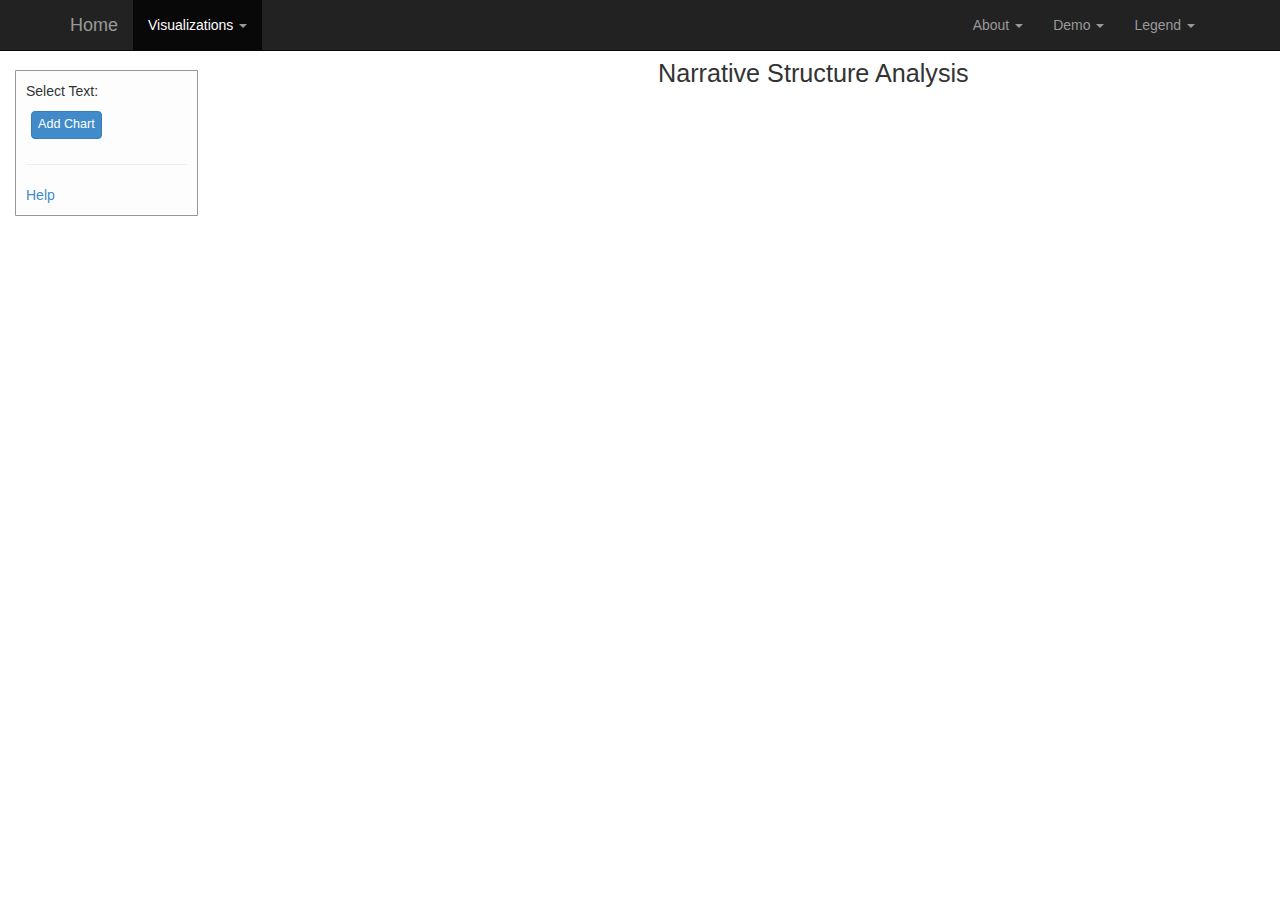
<file: index.html>
<html><head><meta http-equiv="Content-Type" content="text/html; charset=windows-1252">
    <title>Narrative Structure Analyis</title>

    <!-- Bootstrap core CSS -->
<!-- <link rel="stylesheet" href="https://stackpath.bootstrapcdn.com/bootstrap/4.3.1/css/bootstrap.min.css" integrity="sha384-ggOyR0iXCbMQv3Xipma34MD+dH/1fQ784/j6cY/iJTQUOhcWr7x9JvoRxT2MZw1T" crossorigin="anonymous"> -->
    <link href="bootstrap.css" rel="stylesheet">
    <link href="jquery-ui.css" rel="stylesheet">
    <link href="dropdown.css" rel="stylesheet">

<!-- Additional CSS for flexbox and plotly -->
    <link href="narrativeanalysis.css" rel="stylesheet">

  <!-- Plotly.js -->
  <script src="https://cdn.plot.ly/plotly-latest.min.js"></script>
  <script src="https://momentjs.com/downloads/moment.js"></script>
  <script src="jquery.min.js"></script>
  <script src="jquery-ui.min.js"></script>
  <script src="bootstrap.min.js"></script></head>

<body>
  <div class="navbar navbar-inverse navbar-fixed-top" role="navigation">
      <div class="container">
          <div class="navbar-header">
              <button type="button" class="navbar-toggle" data-toggle="collapse" data-target=".navbar-collapse">
                  <span class="sr-only">Toggle navigation</span>
                  <span class="icon-bar"></span>
                  <span class="icon-bar"></span>
                  <span class="icon-bar"></span>
              </button>
              <a class="navbar-brand" href="index.html">Home</a>
          </div>
          <div class="collapse navbar-collapse">
              <ul class="nav navbar-nav">
                  <li class="dropdown active">
                      <a href="#" class="dropdown-toggle" data-toggle="dropdown">Visualizations <b class="caret"></b></a>
                      <ul class="dropdown-menu">
                          <li class="dropdown dropdown-submenu"><a href="#" class="dropdown-toggle" data-toggle="dropdown">Location-Character Graphs</a>
                              <ul class="dropdown-menu">
                                  <li><a href="characters-force.html">Force Directed</a></li>
                                  <li><a href="characters-bipart.html">Bipartite</a></li>
                              </ul>
                          </li>
                          <li><a href="char-char-force.html">Character-Character Graphs</a></li>
                          <li><a href="characters-graph.html">Character-Event Graphs</a></li>
                          <li class="dropdown dropdown-submenu"><a href="#" class="dropdown-toggle" data-toggle="dropdown">Heatmaps</a>
                              <ul class="dropdown-menu">
                                  <li><a href="http://faulkner.iath.virginia.edu/media/resources/DISPLAYS/HeatmapsHP.html">Spatial</a></li>
                                  <li><a href="http://faulkner.iath.virginia.edu/media/resources/DISPLAYS/TemporalHeatmapsHP.html">Temporal</a></li>
                              </ul>
                          </li>
                      </ul>
                  </li>
              </ul>
              <ul class="nav navbar-nav">
              </ul>

              <ul class="nav navbar-nav navbar-right">
                  <li class="dropdown dropdown-left ">
                      <a class="dropdown-toggle" data-toggle="dropdown" href="#">About
  		        <span class="caret"></span></a>
                      <ul class="dropdown-menu">
                          <div id="about" style="padding-left:8px;padding-right:20px">
                              <li><a href="The_Art_of_Faulkner.html">Detailed Guide</a></li>
                          </div>

                      </ul>
                  </li>
                  <li class="dropdown dropdown-left ">
                      <a class="dropdown-toggle" data-toggle="dropdown" href="#">Demo
  	        <span class="caret"></span></a>
                      <ul class="dropdown-menu">
                          <div id="demo" style="padding-left:8px;padding-right:20px">
                          </div>

                      </ul>
                  </li>
                  <li class="dropdown dropdown-left ">
                      <a class="dropdown-toggle" data-toggle="dropdown" href="#">Legend
  		        <span class="caret"></span></a>
                      <ul class="dropdown-menu">
                          <div id="legend" style="padding-left:8px">

                          </div>
                      </ul>
                  </li>
              </ul>
          </div>
      </div>
  </div>

  <div class="container">
      <div class="navbar-header">
          <button type="button" class="navbar-toggle" data-toggle="collapse" data-target=".navbar-collapse">
              <span class="sr-only">Toggle navigation</span>
              <span class="icon-bar"></span>
              <span class="icon-bar"></span>
              <span class="icon-bar"></span>
          </button>
          <a class="navbar-brand" href="index.html">Home</a>
      </div>
      <div class="collapse navbar-collapse">
          <ul class="nav navbar-nav">
              <li class="active"><a href="#">Events</a></li>
              <li><a href="characters.html">Characters</a></li>
              <li><a href="locations.html">Locations</a></li>
              <li class=""><a href="texts.html">Career</a></li>
          </ul>
      </div>
  </div>

<div class="container-fluid">
<div class="col-md-2">
	<form id="search" class="input-form">
    <div class = "form-row">
      <p>Select Text:</p>
		  </div>
      <div id= addChart class="chart-select"></div>
      <div class = "form-row">
        <button id= "btnAddChart" type="button" class="btn btn-primary" onclick= "addChartSelect()">Add Chart</button>
     </div>
     <hr>
     <div class="form-row">
       <div class= "collapse-container">
      <div id="collapse" style="display:none">
         <p><span><b>Overview:</b> The charts map the order of events (story/fabula) versus the page numbers (plot/syuzhet).</span></p>
         <p><span><b>Rank Order:</b> The order of events from first to last. Does not show the relative distance between events based on time.</span>
         <span><p style= "padding-left: 5px"><i>Narrative Status:</i> Indicates how the event was conveyed.</p></span></p>
         <p><span><b>Date Order:</b> The order of events weighted by date. Shows the difference in time between events.</span>
         <span><p style= "padding-left: 5px"><i>Date Range:</i> The earliest and latest possible date when an event could have happened.</p></span></p>
         <p><span><b>Narrative Information: </b> Detailed overview of the narrative structure of the text.</span></p>
         <p><span>For more information see <a href="The_Art_of_Faulkner.html">Detailed Guide.</a></span></p>
       </div><a href="#collapse" id="help" class="nav-toggle">Help</a>
         </div>
       </div>

  </form>

 </div>


<!-- <div class= "container"> -->
<div class="col-md-10">
<div class="container">
<div>
  <center>
		<h3>Narrative Structure Analysis</h3>
	</center>
</div>
</div>
<div class = chartArea>
    <div class = flex-box id= "plotAreaFlexbox"></div>
</div>

<div class="modal fade" id="narrativeModal" role="dialog">
 <div class="modal-dialog modal-xl">
        <div class="modal-content">
        <div class="modal-header">
          <button type="button" class="close" data-dismiss="modal">&times;</button>
          <h4 class="modal-title">Narrative Information: <span id=text_title></span></h4>
        </div>
        <div class ="modal-body">
          <div id ="NarrativeInformation">
            <div class="row">
                   <div class="column">
				                 <h4>Event Frequency</h4>
				                     <p>Total Number of Pages:<span class="narrative-info-box-number" id="total_pages"></span></p>
				                     <p>Total Number of Events:<span class="narrative-info-box-number" id="total_events"></span></p>
				                     <p>Average Number of Events:<span class="narrative-info-box-number" id="average_events"></span></p>
			             </div>
			             <div class="column">
				                 <h4>Narrative Changes</h4>
				                     <h5>Chronological Changes</h5>
				                         <p>Non-chronological jumps forward:<span class="narrative-info-box-number" id="analepsis"></span></p>
				                         <p>Non-chronological jumps backwards:<span class="narrative-info-box-number" id="prolepsis"></span></p>
				                         <p>Total Number of Temporal Changes:<span class="narrative-info-box-number" id="temp_changes"></span></p>
				                         <p>Average Temporal Change per Page:<span class="narrative-info-box-number" id="avg_temp_changes"></span></p>
					                       <h5>Change in Narrative Status</h5>
                                 <p>Total Narrative Status Changes:<span class="narrative-info-box-number" id="nar_changes"></span></p>
					                       <p>Average Narrative Status Changes per Page:<span class="narrative-info-box-number" id="avg_nar_changes"></span></p>
                  </div>
				          <div class="column">
					               <h4>Temporal Analysis</h4>
					               <h5>Significant Dates</h5>
					               <p>Earliest Date:<span class="narrative-info-box-number" id="early_date"></span></p>
                         <p>Latest Dates:<span class="narrative-info-box-number" id="late_date"></span></p>
                         <p>Total shift in time: <span class="narrative-info-box-number" id="total_change"></span></p>
                         <p>Largest shift in time between events:<span class="narrative-info-box-number" id="largest_changes"></span></p>
                         <p>Most Frequent Start Date:<span class="narrative-info-box-number" id="freq_date"></span></p>
                         <p>Most Frequent End Date:<span class="narrative-info-box-number" id="freq_end_date"></span></p>
                              </div>
                          </div>
        		</div>
        </div>
          <div class="modal-footer">
            <button type="button" class="btn btn-default" data-dismiss="modal">Close</button>
          </div>
        </div>
      </div>
    </div>


<!-- Modals -->




<script>


//Stores the titles for the selection box after AJAX request for quick use later.
var texttitles = {};
//global counters for the "add chart button". By default this is set to 0 to 4,
//generating four possible charts
addButtonCounter = 0;
const maxChartCount = 4;

//This function GETs texttitles from server and loads them into the selection
//box. It also loads the addChartSelect function which initiates all other functions.
function loadTexttitles() {
 $.ajax(
  {
   type: 'GET',
   url: 'http://hero.village.virginia.edu/sinatra/texts',
   success: function (data) {
     texttitles=data;
   addChartSelect();
    }
  })};


//adds a new panel for a chart to the input form.



function addChartSelect() {

              var oldChart = addButtonCounter;
              addButtonCounter = addButtonCounter+1;
              var newChart = addButtonCounter;

              addSelectionPanel(newChart);
              addChartPanel(newChart);
              show_graph('RE', newChart);
              refreshLayout (newChart);
          };

      function refreshLayout(previousChart){
            var i = previousChart
            if (i-1 >0){
            var restyleChart = document.getElementById('quadrant'+(i-1))
            var restyleLayout = restyleChart.layout;
            var restyleData = restyleChart.data;
            Plotly.newPlot(restyleChart, restyleData, restyleLayout)
          }
            }

      function addChartPanel(newChart){
            var i = newChart
            var newPanel = document.createElement("DIV");
            newPanel.id = "newPanel" +i;

            var newLoading = document.createElement("DIV")
            newLoading.id = "loading"+i;
            newLoading.className = "loading";

            var newQuadrant = document.createElement("DIV")
            newQuadrant.id = "quadrant"+i;
            newQuadrant.className = "chart";

            var btnNarrativeModal = document.createElement("INPUT")
            btnNarrativeModal.id= "btnNarrativeModal"+i;
            btnNarrativeModal.type = "button"
            btnNarrativeModal.value = "Narrative Information"
            btnNarrativeModal.className = "btn btn-default";
            btnNarrativeModal.style.float = "left";

            newPanel.appendChild(newLoading);
            newPanel.appendChild(newQuadrant);
            newPanel.appendChild(btnNarrativeModal);

            var newChartPanel = document.getElementById("plotAreaFlexbox");
            newChartPanel.appendChild(newPanel);
          }

function addSelectionPanel (newChart){
  var i = newChart
        if (i >= maxChartCount) {
          document.getElementById("btnAddChart").disabled = true;
        }

var addChart = document.getElementById("addChart")

var newSelectPanel = document.createElement("ROW");
  newSelectPanel.style.border = "none";
  newSelectPanel.className = "form-row";
  newSelectPanel.style.padding= "0px";

var inputSelectionBox = document.createElement("DIV")
  inputSelectionBox.id="select_text_titles"+i;
  inputSelectionBox.className = "select_text";

var btnRankOrder = document.createElement("INPUT");
  btnRankOrder.type = "button";
  btnRankOrder.value = "Rank Order";
  btnRankOrder.title = "Rank Order: Ranks events from earliest to last and ignores date.";
  btnRankOrder.id = "btnRankOrder"+i;
  btnRankOrder.className = "btn btn-primary";

var btnDateOrder = document.createElement("INPUT")
  btnDateOrder.type = "button";
  btnDateOrder.value = "Date Order";
  btnDateOrder.title = "DateOrder: Orders events by date."
  btnDateOrder.id = "btnDateOrder"+i;
  btnDateOrder.className = "btn btn-primary";

var btnRemove = document.createElement("INPUT");
  btnRemove.value = "X";
  btnRemove.type = "button";
  btnRemove.name = "btnRemove" + i;
  btnRemove.id = "btnRemove" + i;
  btnRemove.className = "btn btn-danger";
  if (i >= 2) {
      var btnRemovePrevious = "btnRemove" + (i - 1);
      var btnRemovePreviousToggle = document.getElementById(btnRemovePrevious);
      $(btnRemovePreviousToggle).hide();
  }
  btnRemove.onclick = function() {
      addChart.removeChild(this.parentNode);
      var removeChartPanel = document.getElementById("newPanel" + i)
      var addChartPanel = document.getElementById("plotAreaFlexbox");
      addChartPanel.removeChild(removeChartPanel)

      refreshLayout(i);

      if (i > 0) {
          var btnRemovePrevious = "btnRemove" + (i - 1);
          var btnRemovePreviousToggle = document.getElementById(btnRemovePrevious);
          $(btnRemovePreviousToggle).show();
      }

      var hideChart = document.getElementById("quadrant" + i)
      addButtonCounter = addButtonCounter - 1;

      if (addButtonCounter < maxChartCount) {
          document.getElementById("btnAddChart").disabled = false;
      }
  };

newSelectPanel.appendChild(inputSelectionBox);
newSelectPanel.appendChild(btnRankOrder);
newSelectPanel.appendChild(btnDateOrder);
if (i>1){
    newSelectPanel.appendChild(btnRemove);
}
addChart.appendChild(newSelectPanel);
addTitles(texttitles, newChart)
}

  function addTitles(texttitles, newChart) {
    //sets the variables for input
    var i = newChart
    var str = '<select class="form-control" name="text" id='+i+'>';
    var addSelectText = '#select_text_titles'+i
    //populates the input box with field codes and values
    $.each(texttitles, function(index, value) {
      texttitles[value['code']] = {'title' : value['title']};

      if (value['title'] != null) {
        var selected='';
        if (value['code'] == 'RE') {
          selected = ' selected ';
        }
        str += '<option value="'+value['code']+'"'+selected+'>'+value['title'].substr(0, 40)+ ' ('+value['publication_date'].substr(0,4)+')'+'</option>';
      }
    });
    $(addSelectText).append(str+'</select>');
};



function findEarliestDate(dates){
    if(dates.length == 0) return null;
    var earliestDate = dates[0];
    for(var i = 1; i < dates.length ; i++){
        var currentDate = dates[i];
        if(currentDate < earliestDate){
            earliestDate = currentDate;
        }
    }
    return earliestDate;
}


function findLastDate(dates){
    if(dates.length == 0) return null;
    var lastDate = dates[0];
    for(var i = 1; i < dates.length ; i++){
        var currentDate = dates[i];
        if(currentDate > lastDate){
          lastDate = currentDate;
        }
    }
    return lastDate;
}


function get_rankorder (RankArray) {
                    var ranksort = RankArray.slice().sort(function(a,b){return a-b});
                    RankArray  = RankArray.slice().map(function(v){return (ranksort.indexOf(v)+1)});
                    return RankArray
  }


function loadAnalytics(tempdata) {

var rankorder =[]; //variable gets chronological values and reorders them by rank as integers
var page_count=[];
var narrative_stat=[]; //used to determine the switches in narrative status.
var begin_date=[]; //used for configuring the seconday Y axis and discovering date information.
var end_date=[];

texttitle = tempdata[0].event_source_title;
$('#text_title').text(texttitle);

for (let key in tempdata){
    rankorder.push(tempdata[key].chronological);
    page_count.push(tempdata[key].page_number_int);
    narrative_stat.push(tempdata[key].naerrative_status);
    begin_date.push(tempdata[key].event_begin);
    end_date.push(tempdata[key].event_end);
}

rankorder = get_rankorder(rankorder);

//This section creates the data for the Narrative Analysis
var totalpages = (page_count[page_count.length-2]-page_count[0])+1;
var totalevents = rankorder.length-1;
var average_events = (rankorder.length-1)/(totalpages);
average_events = Number((average_events).toFixed(2));

$('#total_pages').text(totalpages);
$('#total_events').text(totalevents);
$('#average_events').text(average_events);

//Measure the amount of flashbacks and flashforwards
var flashback =0;
var flashforward =0;

for (i = 0; i < rankorder.length; i++) {
  if ((rankorder[i] - rankorder[i+1]) > -1){
        flashforward= flashforward+1
    }
    if ((rankorder[i] - rankorder[i+1]) < -1){
          flashback=flashback+1
      }
    }

var total_temp = flashforward + flashback;
var average_temp = Number((total_temp/totalpages).toFixed(2));

$('#analepsis').text(flashback);
$('#prolepsis').text(flashforward);
$('#temp_changes').text(total_temp);
$('#avg_temp_changes').text(average_temp);

var stat_change = 0;

for (i = 0; i < narrative_stat.length; i++) {
  if (narrative_stat[i] !== narrative_stat[i+1])
    {
      stat_change++
    }
}

$('#nar_changes').text(stat_change);
$('#avg_nar_changes').text(Number((stat_change/totalpages).toFixed(2)));


//Measure the dates

begin_date= begin_date.map(date => moment(date, "YYYY-MM-DD"))

var early_date = findEarliestDate(begin_date)
//;

end_date = end_date.map(date => moment(date, "YYYY-MM-DD"))

var late_date = findLastDate(end_date)
//

var total_time_dif = moment(late_date).diff(moment(early_date), 'years');
var totalPeriod= 'years'
if (total_time_dif<2){
total_time_dif= moment(late_date).diff(moment(early_date), 'months')
totalPeriod='months'
}
if (total_time_dif<=1){
total_time_dif=moment(late_date).diff(moment(early_date), 'days')
totalPeriod='days'
}

console.log(total_time_dif)
var freq_start_date = mode(begin_date)
freq_start_date = moment(freq_start_date).format('MM-DD-YYYY')

var freq_end_date = mode(end_date)
freq_end_date = moment(freq_end_date).format('MM-DD-YYYY')

early_date = moment(early_date).format('MM-DD-YYYY')
late_date = moment(late_date).format('MM-DD-YYYY')

function mode(array)
{
    if(array.length == 0)
        return null;
    var modeMap = {};
    var maxEl = array[0], maxCount = 1;
    for(var i = 0; i < array.length; i++)
    {
        var el = array[i];
        if(modeMap[el] == null)
            modeMap[el] = 1;
        else
            modeMap[el]++;
        if(modeMap[el] > maxCount)
        {
            maxEl = el;
            maxCount = modeMap[el];
        }
    }
    return maxEl;
}

var minimum = 0;
var period = "years";
var humanDate ='';

     for(i = 1; i  <  (begin_date.length - 1); i++){
        var temp = begin_date[i+1].diff(begin_date[i], 'years');
        if (temp  >= minimum)
           minimum = temp;
            }

           if (minimum<2){
            for(i = 1; i  <  (begin_date.length - 1); i++){
             var temp = begin_date[i+1].diff(begin_date[i], 'months');
             if (temp  >= minimum)
                minimum = temp;
              }
              period = "months"
                    }

                    if (minimum<1){
                     for(i = 1; i  <  (begin_date.length - 1); i++){
                      var temp = begin_date[i+1].diff(begin_date[i], 'days');
                      if (temp  >= minimum)
                         minimum = temp;
                       }
                       period = "days"
                             }


$('#total_change').text("Around "+ total_time_dif+" "+totalPeriod)
$('#largest_changes').text("Around "+minimum +" "+ period)
$('#freq_date').text(freq_start_date)
$('#freq_end_date').text(freq_end_date)
$('#early_date').text(early_date)
$('#late_date').text(late_date)

}




  function show_graph(text, chartCounter) {

    var currentChart = chartCounter
    var loading = '#loading'+currentChart
    const quadrant = 'quadrant'+currentChart
    var btnRankOrder = '#btnRankOrder'+currentChart
    var btnDateOrder = '#btnDateOrder'+currentChart
    var loadText = '#text'+currentChart
    var btnNarrativeModal ='#btnNarrativeModal'+currentChart



    var loadedChart = document.getElementById(quadrant)
$(loadedChart).hide();
$(loading).show();


    	  	$.ajax({
          xhr: function() {

                  $(loading).text('Fetching data...');
                  var xhr = new window.XMLHttpRequest();
                 // Download progress
                 xhr.addEventListener("progress", function(evt){
                     if (evt.lengthComputable) {
                         var percentComplete = (evt.loaded / evt.total)*100;
                        $(loading).text('Loading: '+Number((percentComplete).toFixed(0))+'%');
                     }
                 }, false);
                 return xhr;
              },

          type: 'GET',
  			  url: 'http://hero.village.virginia.edu/sinatra/?text='+text, //+'&params='+encodeURIComponent(JSON.stringify(e)),
          dataType:'json',
          cache:true,
  	      success: function (data) {

          var nx = [];
  			  var ny= [];
  			  var nx1 = [];
  			  var ny1= [];
  			  var ntext = [];
  			  var ns = [];
  			  var ncx = [];
  			  var ncy= [];
  			  var nctext = [];
  			  var ncs = [];
  			  var rx = [];
  			  var ry = [];
  			  var rtext = [];
  			  var rs = [];
  			  var tx = [];
  			  var ty= [];
  			  var ttext = [];
  			  var ts = [];
          var hx = [];
  			  var hy = [];
  			  var htext = [];
  			  var hs = [];
          var era = {};


        //horizontal line segments
  			  var hz_lines_x = [];
  			  var hz_lines_y = [];
  			  var hz_lines_style = [];
          var hz_lines_name = [];

          //secondary y axis
            var ny2_low = [];
            var ny2_high = [];
            var ny2_low_text = [];
            var ny2_high_text = [];


          var texttitle = [];
          texttitle = data.results[0].event_source_title;
          var firstpage = data.results[0].page_number_int;


          //Reranking data

          var tempdata = data.results;


          var rankorder =[]; //variable gets chronological values and reorders them by rank as integers
          var page_count=[];
          var narrative_stat=[]; //used to determine the switches in narrative status.
          var begin_date=[]; //used for configuring the seconday Y axis and discovering date information.
          var end_date=[];


  for (let key in tempdata){
            ny2_low.push(tempdata[key].event_begin);
            ny2_high.push(tempdata[key].event_end);
            ny2_low_text.push("Page and Event: " +tempdata[key].order_in_p+"<br>" + "Earliest Date: " + tempdata[key].event_begin + "<br>" + "First Words: " +tempdata[key].first_words);
            ny2_high_text.push("Page and Event: " +tempdata[key].order_in_p+"<br>" + "Latest Date: " + tempdata[key].event_end + "<br>" + "First Words: " +tempdata[key].first_words);
                  }

for (let key in tempdata){
rankorder.push(tempdata[key].chronological);
}

  //Define Rankorder


  //Define Rankorder
  rankorder = get_rankorder(rankorder);
  //Fill Rankorder in Array
  for (let key in data.results){
        data.results[key].rank = rankorder[key];
                  }




  	$.each(data["results"], function(index, value) {

          if (value['naerrative_status'] == 'Narrated') {
            //This generates the stylings for the markers.
            var textstring = "Page and Event Number: "+value['order_in_p']+"</br>"+"Event Order: "+value['rank']+"<br>"+"First Words: "+value['first_words']
            ntext.push(textstring)
            ntext.push(textstring)
            ns.push('circle');
            ns.push('circle-open');

            //Add ranks to the Y axis
  			    ny1.push(value['rank']);
  				  ny1.push(value['rank']);
            //Add ranks to the x axis based on value. If the value stretches across
            //multiple pages it sets it to page end. Otherwise it sets it to the page order.
  				  nx1.push(value['order_in_p']);
            if(parseInt(value['page_end']) > parseInt(value['order_in_p'])) {
  					  nx1.push(value['page_end']);
  				  } else {
  				  	nx1.push(value['order_in_p']);
  				  }
  				  //This sets the horizonal lines.
            if (parseInt(value['page_end']) > parseInt(value['order_in_p'])) {
  					    hz_lines_x.push([value['order_in_p'],value['page_end']]);
  					    hz_lines_y.push([value['rank'], value['rank']]);
  					    hz_lines_style.push([textstring, 'Orange']);
                hz_lines_name.push('Narrated');
  			      }
        }
  			  if (value['naerrative_status'] == 'Narrated+Consciousness') {
            //Styling and text
            var textstring = "Page and Event Number: "+value['order_in_p']+"</br>"+"Event Order: "+value['rank']+"<br>"+"First Words: "+value['first_words']
            nctext.push(textstring);
            nctext.push(textstring);
            ncs.push('circle');
            ncs.push('circle-open');

            //Y markers
            ncy.push(value['rank']);
            ncy.push(value['rank']);
            // X Markers
            ncx.push(value['order_in_p']);
            if(parseInt(value['page_end']) > parseInt(value['order_in_p'])) {
              ncx.push(value['page_end']);
            } else {
              ncx.push(value['order_in_p']);
            }
            //Horizontal lines
            if (parseInt(value['page_end']) > parseInt(value['order_in_p'])) {
                hz_lines_x.push([value['order_in_p'],value['page_end']]);
                hz_lines_y.push([value['rank'], value['rank']]);
                hz_lines_style.push([textstring, 'Violet']);
                hz_lines_name.push('Narrated+Consciousness');
            }
  		  }
  			  if (value['naerrative_status'] == 'Remembered') {
            //Styling
            var textstring = "Page and Event Number: "+value['order_in_p']+"</br>"+"Event Order: "+value['rank']+"<br>"+"First Words: "+value['first_words']
            rtext.push(textstring);
            rtext.push(textstring);
            rs.push('circle');
            rs.push('circle-open');

            //Y markers
            ry.push(value['rank']);
            ry.push(value['rank']);
            //X Markers
            rx.push(value['order_in_p']);
            if(parseInt(value['page_end']) > parseInt(value['order_in_p'])) {
              rx.push(value['page_end']);
            } else {
              rx.push(value['order_in_p']);
            }
            //Horizontal lines
            if (parseInt(value['page_end']) > parseInt(value['order_in_p'])) {
                hz_lines_x.push([value['order_in_p'],value['page_end']]);
                hz_lines_y.push([value['rank'], value['rank']]);
                hz_lines_style.push([textstring, 'DodgerBlue']);
                hz_lines_name.push('Remembered');
            }

  			  }

          if (value['naerrative_status'] == 'Told') {
            //Styling
            var textstring = "Page and Event Number: "+value['order_in_p']+"</br>"+"Event Order: "+value['rank']+"<br>"+"First Words: "+value['first_words']
            ttext.push(textstring);
            ttext.push(textstring);
            ts.push('circle');
            ts.push('circle-open');

            //Y markers
            ty.push(value['rank']);
            ty.push(value['rank']);
            //X Markers
            tx.push(value['order_in_p']);
            if(parseInt(value['page_end']) > parseInt(value['order_in_p'])) {
              tx.push(value['page_end']);
            } else {
              tx.push(value['order_in_p']);
            }
            //Horizontal Lines
            if (parseInt(value['page_end']) > parseInt(value['order_in_p'])) {
                hz_lines_x.push([value['order_in_p'],value['page_end']]);
                hz_lines_y.push([value['rank'], value['rank']]);
                hz_lines_style.push([textstring, 'MediumSeaGreen']);
                hz_lines_name.push('Told');
              }

  			  }

          if (value['naerrative_status'] == 'Hypothesized') {
            //Styling
            var textstring = "Page and Event Number: "+value['order_in_p']+"</br>"+"Event Order: "+value['rank']+"<br>"+"First Words: "+value['first_words']
            htext.push(textstring);
            htext.push(textstring);
            hs.push('circle');
            hs.push('circle-open');

            //Y Markers
            hy.push(value['rank']);
            hy.push(value['rank']);
            //X Markers
            hx.push(value['order_in_p']);
            if(parseInt(value['page_end']) > parseInt(value['order_in_p'])) {
               hx.push(value['page_end']);
            } else {
               hx.push(value['order_in_p']);
            }
           //Horizontal Lines
            if (parseInt(value['page_end']) > parseInt(value['order_in_p'])) {
                hz_lines_x.push([value['order_in_p'],value['page_end']]);
                hz_lines_y.push([value['rank'], value['rank']]);
                hz_lines_style.push([textstring, 'Tomato']);
                hz_lines_name.push('Hypothesized');
              }
          }
  		});



  //Date Traces


  var datelegendtitle = {
        x:nx1,
        y:ny2_low,
        name:'<b>Date Range</b>',
        line:{'color': 'rgba(0, 0, 0, 0)'},
      }


var narrated_date_begin = {
        x: nx1,
        y: ny2_low,
        hoverinfo:'text',
        type:'scatter',
        mode:'lines+markers',
        text: ny2_low_text,
        line: {color: 'DodgerBlue', size:1, dash: "dot"},
        name:'Earliest Date',
      }
var narrated_date_end = {
        x: nx1,
        y:ny2_high,
        text: ny2_high_text,
        hoverinfo:'text',
        type:'scatter',
        mode:'lines+markers',
        name:'Latest Date',
          line: {color: 'Tomato', size:1, dash:"dot" }
      }

      //This is a workaround to create a legend for narrative status.
        var ranklegendtitle = {
              x:nx1,
              y:ny1,
              name:'<b>Narrative Status</b>',
              marker:{'color': 'rgba(0, 0, 0, 0)'},
            }


var narrated_consciousness = {
  				x: ncx,
  				y: ncy,
  				mode: 'markers',
  				name: 'Narrated+Consciousness',
          legendgroup: 'Narrated+Consciousness',
          hoverinfo:'text',
  				text: nctext,
  			    marker: { color: 'Violet', size: 7, symbol: ncs }
  			}



var narrated = {

  				x: nx1,
  				y: ny1,
          mode: 'markers',
  				name: 'Narrated',
          legendgroup: 'Narrated',
  				text: ntext,
          hoverinfo:'text',
  			    marker: { color: 'Orange', size: 7, symbol: ns },

  			}
var remembered = {
  				x: rx,
  				y: ry,
  				mode: 'markers',
  				name: 'Remembered',
          legendgroup: 'Remembered',
          hoverinfo:'text',
          text: rtext,
  			    marker: { color: 'DodgerBlue', size: 7, symbol: rs }
  			}
var told = {
  				x: tx,
  				y: ty,
  				mode: 'markers',
  				name: 'Told',
          legendgroup: 'Told',
          hoverinfo:'text',
          text: ttext,
  			    marker: { color: 'MediumSeaGreen', size: 7, symbol: ts }
  			}
var hypothesized = {
  				x: hx,
  				y: hy,
  				mode: 'markers',
  				name: 'Hypothesized',
          legendgroup: 'Hypothesized',
          hoverinfo:'text',
  				text: htext,
  			    marker: { color: 'Tomato', size: 7, symbol: hs }
  			}
var data = [ranklegendtitle, narrated, narrated_consciousness, remembered, told, hypothesized];
var data2 = [datelegendtitle,narrated_date_begin, narrated_date_end];

  		 $.each(hz_lines_x, function(i,v) {
  			data.push({x: hz_lines_x[i], y: hz_lines_y[i], mode: 'lines', text: hz_lines_style[i][0], name: hz_lines_name[i], legendgroup: hz_lines_name[i], hoverinfo:'text', line: {
  		  		color: hz_lines_style[i][1], width: 2}, showlegend: false});
  		  })

  			var xmax = Math.max([Math.max(nx),Math.max(ncx),Math.max(rx),Math.max(tx),Math.max(hx)]);
  			var ymax = Math.max([Math.max(ny),Math.max(ncy),Math.max(ry),Math.max(ty),Math.max(hy)]);
        //var xmin = Math.min([Math.min(nx),Math.min(ncx),Math.min(rx),Math.min(tx),Math.min(hx)]);
  	  	  var layout = {
  	  	    xaxis: {
  	  	      range: [0, xmax],
  				    title: 'Page Number of Event',
               zeroline: false,
              },
  	  	    yaxis: {
              range: [0, ymax],
              title: 'Chronological Rank of Event',
  	  	      },

  	  	    title: texttitle,
            plot_bgcolor: 'rgb(252, 252, 252)',
  			       hovermode: 'closest',
            autosize: true,
          };
          var layout2 = {
            xaxis: {
              range: [0, xmax],
              title: 'Page Number of Event',
              },
            yaxis: {
              title: 'Date of Event',
              autosize:true,
              },

            title: texttitle,
            plot_bgcolor: 'rgba(252, 252, 252, .5)',
               hovermode: 'closest'
          };
          var config = {
            responsive:true,
            toImageButtonOptions: {
              format: 'svg', // one of png, svg, jpeg, webp
              filename: 'DY_narrative analysis '+texttitle+" (Rank Order)",
              height: 600,
              width: 1200,
              scale:10,
            },
            displaylogo:false,
          };
          var config2 = {
            responsive:true,
            toImageButtonOptions: {
              format: 'svg', // one of png, svg, jpeg, webp
              filename: 'DY_narrative analysis '+texttitle+" (Date Order)",
              height: 600,
              width: 1200,
              scale:10,
            },
            displaylogo:false,
          };

          $(loading).hide();
          $(loadedChart).show();

          Plotly.newPlot(quadrant, data, layout, config);

          $(document).on('click',btnRankOrder, function(){

          Plotly.react(quadrant, data, layout, config);
          })

          $(document).on('click',btnDateOrder, function(){
            Plotly.react(quadrant, data2, layout2, config2);
           })

          // $(document).on('change', loadText, function(){
          //   Plotly.purge(quadrant)
          //  show_graph($(this).val(), currentChart);
          //   })

            $(document).on('click',btnNarrativeModal, function(){
              loadAnalytics(tempdata)
              $("#narrativeModal").modal()
            })
        }
  	  })
}


///
//  $(function() {
    // Handler for .ready() called.
    loadTexttitles();
//  });

  $(document).ready(function () {
    $('.nav-toggle').click(function () {
        var collapse_content_selector = $(this).attr('href');
        var toggle_switch = $(this);
        $(collapse_content_selector).toggle(function () {
            if ($(this).css('display') == 'none') {
                toggle_switch.html('Help');
            } else {
                toggle_switch.html('Close help');
            }
        });
    });
    // $(document).on('change', '#text1' ,function(){
    //   show_graph($(this).val(), 1)
    // })
    // $(document).on('change', '#text2' ,function(){
    //   show_graph($(this).val(), 2)
    // })
    // $(document).on('change', '#text3' ,function(){
    //   show_graph($(this).val(), 3)
    // })
    // $(document).on('change', '#text4' ,function(){
    //   show_graph($(this).val(), 4)
    // })

    $('.chart-select').on('change','.form-control' , function(){
      console.log($(this).val())
       var quadrant = $(this).attr('id')
       show_graph($(this).val(), quadrant)

    })

});

  </script>
</body>
</file>
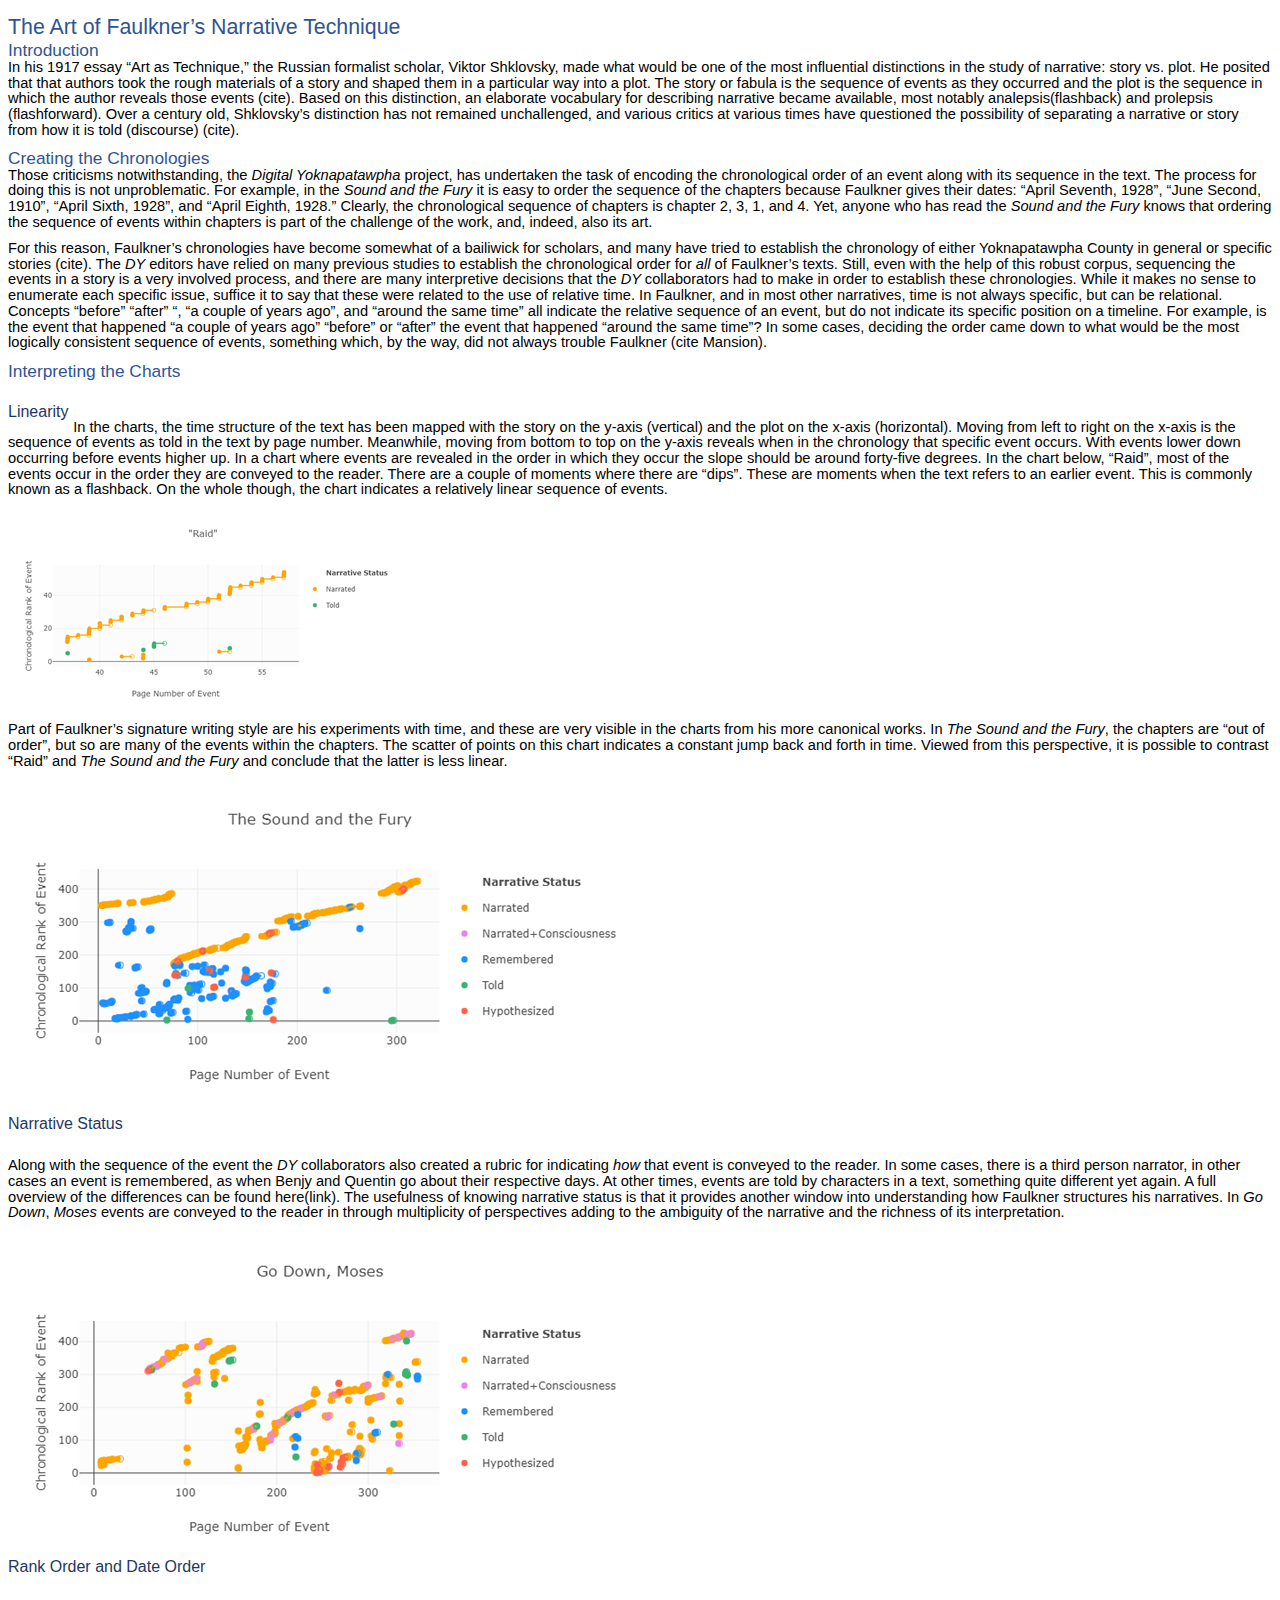
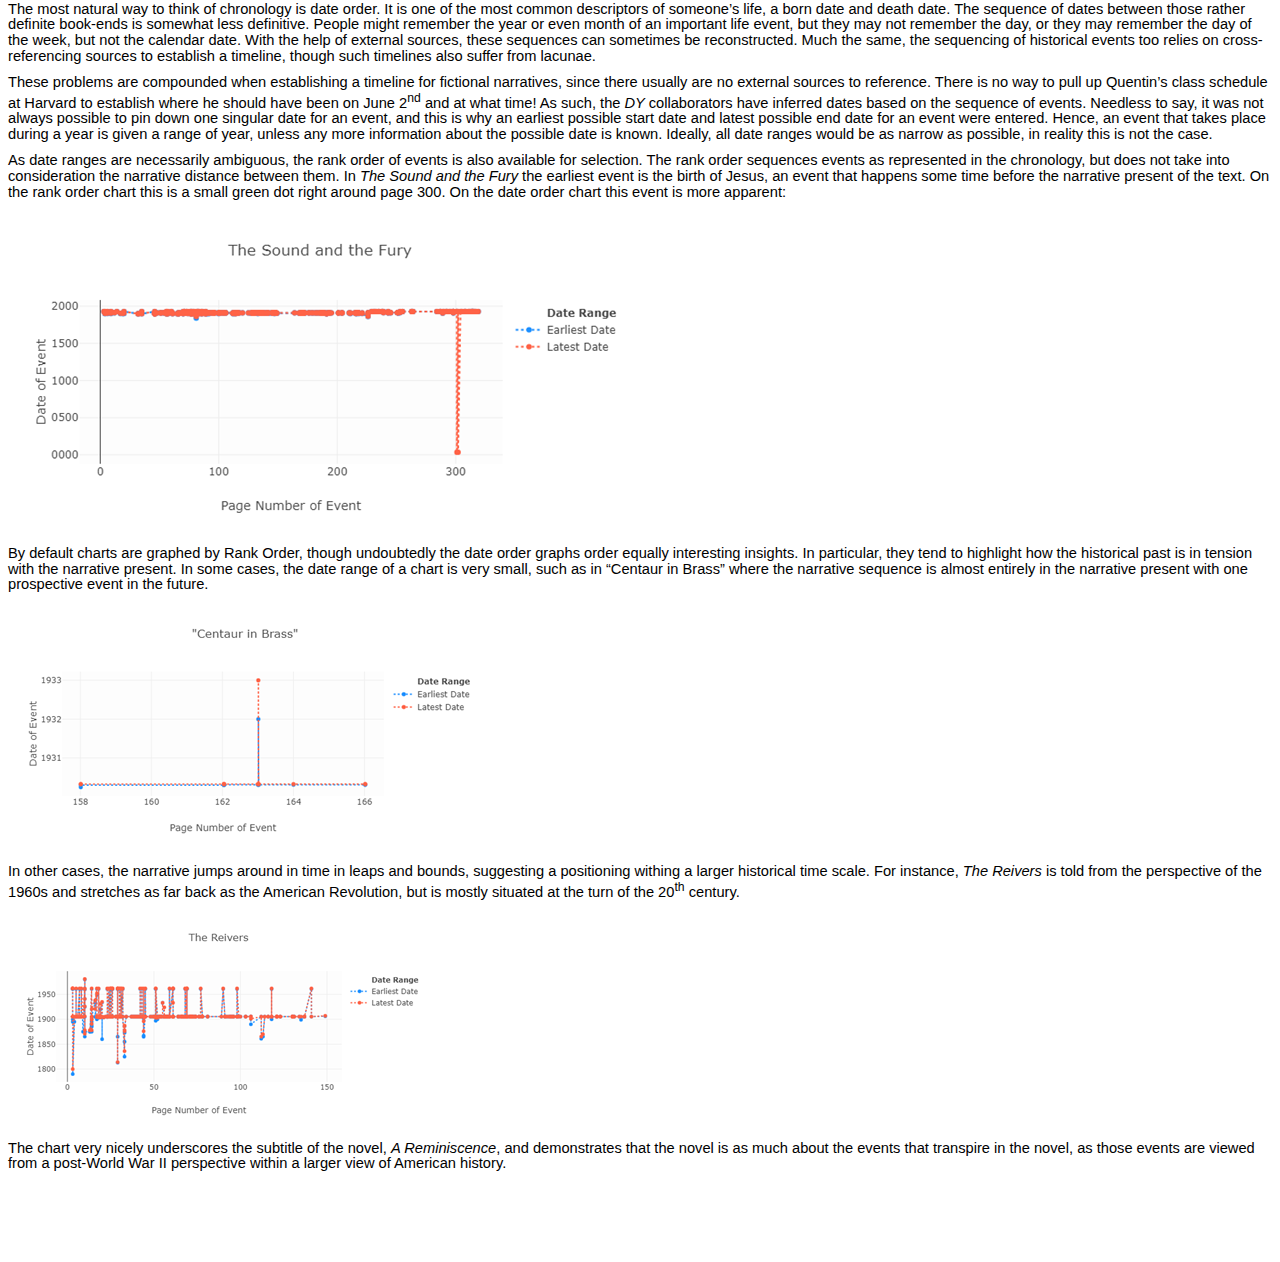
<file: The Art of Faulkner.html>
<html xmlns:v="urn:schemas-microsoft-com:vml"
xmlns:o="urn:schemas-microsoft-com:office:office"
xmlns:w="urn:schemas-microsoft-com:office:word"
xmlns:m="http://schemas.microsoft.com/office/2004/12/omml"
xmlns="http://www.w3.org/TR/REC-html40">

<head>
<meta http-equiv=Content-Type content="text/html; charset=windows-1252">
<meta name=ProgId content=Word.Document>
<meta name=Generator content="Microsoft Word 15">
<meta name=Originator content="Microsoft Word 15">
<link rel=File-List href="The%20Art%20of%20Faulkner_files/filelist.xml">
<link rel=Edit-Time-Data href="The%20Art%20of%20Faulkner_files/editdata.mso">
<!--[if !mso]>
<style>
v\:* {behavior:url(#default#VML);}
o\:* {behavior:url(#default#VML);}
w\:* {behavior:url(#default#VML);}
.shape {behavior:url(#default#VML);}
</style>
<![endif]--><!--[if gte mso 9]><xml>
 <o:DocumentProperties>
  <o:Author>Joost Burgers</o:Author>
  <o:LastAuthor>Joost Burgers</o:LastAuthor>
  <o:Revision>3</o:Revision>
  <o:TotalTime>223</o:TotalTime>
  <o:Created>2019-12-14T17:58:00Z</o:Created>
  <o:LastSaved>2019-12-14T17:59:00Z</o:LastSaved>
  <o:Pages>1</o:Pages>
  <o:Words>1199</o:Words>
  <o:Characters>6839</o:Characters>
  <o:Lines>56</o:Lines>
  <o:Paragraphs>16</o:Paragraphs>
  <o:CharactersWithSpaces>8022</o:CharactersWithSpaces>
  <o:Version>16.00</o:Version>
 </o:DocumentProperties>
 <o:OfficeDocumentSettings>
  <o:AllowPNG/>
 </o:OfficeDocumentSettings>
</xml><![endif]-->
<link rel=themeData href="The%20Art%20of%20Faulkner_files/themedata.thmx">
<link rel=colorSchemeMapping
href="The%20Art%20of%20Faulkner_files/colorschememapping.xml">
<!--[if gte mso 9]><xml>
 <w:WordDocument>
  <w:SpellingState>Clean</w:SpellingState>
  <w:GrammarState>Clean</w:GrammarState>
  <w:TrackMoves>false</w:TrackMoves>
  <w:TrackFormatting/>
  <w:PunctuationKerning/>
  <w:ValidateAgainstSchemas/>
  <w:SaveIfXMLInvalid>false</w:SaveIfXMLInvalid>
  <w:IgnoreMixedContent>false</w:IgnoreMixedContent>
  <w:AlwaysShowPlaceholderText>false</w:AlwaysShowPlaceholderText>
  <w:DoNotPromoteQF/>
  <w:LidThemeOther>EN-US</w:LidThemeOther>
  <w:LidThemeAsian>X-NONE</w:LidThemeAsian>
  <w:LidThemeComplexScript>X-NONE</w:LidThemeComplexScript>
  <w:Compatibility>
   <w:BreakWrappedTables/>
   <w:SnapToGridInCell/>
   <w:WrapTextWithPunct/>
   <w:UseAsianBreakRules/>
   <w:DontGrowAutofit/>
   <w:SplitPgBreakAndParaMark/>
   <w:EnableOpenTypeKerning/>
   <w:DontFlipMirrorIndents/>
   <w:OverrideTableStyleHps/>
  </w:Compatibility>
  <m:mathPr>
   <m:mathFont m:val="Cambria Math"/>
   <m:brkBin m:val="before"/>
   <m:brkBinSub m:val="&#45;-"/>
   <m:smallFrac m:val="off"/>
   <m:dispDef/>
   <m:lMargin m:val="0"/>
   <m:rMargin m:val="0"/>
   <m:defJc m:val="centerGroup"/>
   <m:wrapIndent m:val="1440"/>
   <m:intLim m:val="subSup"/>
   <m:naryLim m:val="undOvr"/>
  </m:mathPr></w:WordDocument>
</xml><![endif]--><!--[if gte mso 9]><xml>
 <w:LatentStyles DefLockedState="false" DefUnhideWhenUsed="false"
  DefSemiHidden="false" DefQFormat="false" DefPriority="99"
  LatentStyleCount="376">
  <w:LsdException Locked="false" Priority="0" QFormat="true" Name="Normal"/>
  <w:LsdException Locked="false" Priority="9" QFormat="true" Name="heading 1"/>
  <w:LsdException Locked="false" Priority="9" SemiHidden="true"
   UnhideWhenUsed="true" QFormat="true" Name="heading 2"/>
  <w:LsdException Locked="false" Priority="9" SemiHidden="true"
   UnhideWhenUsed="true" QFormat="true" Name="heading 3"/>
  <w:LsdException Locked="false" Priority="9" SemiHidden="true"
   UnhideWhenUsed="true" QFormat="true" Name="heading 4"/>
  <w:LsdException Locked="false" Priority="9" SemiHidden="true"
   UnhideWhenUsed="true" QFormat="true" Name="heading 5"/>
  <w:LsdException Locked="false" Priority="9" SemiHidden="true"
   UnhideWhenUsed="true" QFormat="true" Name="heading 6"/>
  <w:LsdException Locked="false" Priority="9" SemiHidden="true"
   UnhideWhenUsed="true" QFormat="true" Name="heading 7"/>
  <w:LsdException Locked="false" Priority="9" SemiHidden="true"
   UnhideWhenUsed="true" QFormat="true" Name="heading 8"/>
  <w:LsdException Locked="false" Priority="9" SemiHidden="true"
   UnhideWhenUsed="true" QFormat="true" Name="heading 9"/>
  <w:LsdException Locked="false" SemiHidden="true" UnhideWhenUsed="true"
   Name="index 1"/>
  <w:LsdException Locked="false" SemiHidden="true" UnhideWhenUsed="true"
   Name="index 2"/>
  <w:LsdException Locked="false" SemiHidden="true" UnhideWhenUsed="true"
   Name="index 3"/>
  <w:LsdException Locked="false" SemiHidden="true" UnhideWhenUsed="true"
   Name="index 4"/>
  <w:LsdException Locked="false" SemiHidden="true" UnhideWhenUsed="true"
   Name="index 5"/>
  <w:LsdException Locked="false" SemiHidden="true" UnhideWhenUsed="true"
   Name="index 6"/>
  <w:LsdException Locked="false" SemiHidden="true" UnhideWhenUsed="true"
   Name="index 7"/>
  <w:LsdException Locked="false" SemiHidden="true" UnhideWhenUsed="true"
   Name="index 8"/>
  <w:LsdException Locked="false" SemiHidden="true" UnhideWhenUsed="true"
   Name="index 9"/>
  <w:LsdException Locked="false" Priority="39" SemiHidden="true"
   UnhideWhenUsed="true" Name="toc 1"/>
  <w:LsdException Locked="false" Priority="39" SemiHidden="true"
   UnhideWhenUsed="true" Name="toc 2"/>
  <w:LsdException Locked="false" Priority="39" SemiHidden="true"
   UnhideWhenUsed="true" Name="toc 3"/>
  <w:LsdException Locked="false" Priority="39" SemiHidden="true"
   UnhideWhenUsed="true" Name="toc 4"/>
  <w:LsdException Locked="false" Priority="39" SemiHidden="true"
   UnhideWhenUsed="true" Name="toc 5"/>
  <w:LsdException Locked="false" Priority="39" SemiHidden="true"
   UnhideWhenUsed="true" Name="toc 6"/>
  <w:LsdException Locked="false" Priority="39" SemiHidden="true"
   UnhideWhenUsed="true" Name="toc 7"/>
  <w:LsdException Locked="false" Priority="39" SemiHidden="true"
   UnhideWhenUsed="true" Name="toc 8"/>
  <w:LsdException Locked="false" Priority="39" SemiHidden="true"
   UnhideWhenUsed="true" Name="toc 9"/>
  <w:LsdException Locked="false" SemiHidden="true" UnhideWhenUsed="true"
   Name="Normal Indent"/>
  <w:LsdException Locked="false" SemiHidden="true" UnhideWhenUsed="true"
   Name="footnote text"/>
  <w:LsdException Locked="false" SemiHidden="true" UnhideWhenUsed="true"
   Name="annotation text"/>
  <w:LsdException Locked="false" SemiHidden="true" UnhideWhenUsed="true"
   Name="header"/>
  <w:LsdException Locked="false" SemiHidden="true" UnhideWhenUsed="true"
   Name="footer"/>
  <w:LsdException Locked="false" SemiHidden="true" UnhideWhenUsed="true"
   Name="index heading"/>
  <w:LsdException Locked="false" Priority="35" SemiHidden="true"
   UnhideWhenUsed="true" QFormat="true" Name="caption"/>
  <w:LsdException Locked="false" SemiHidden="true" UnhideWhenUsed="true"
   Name="table of figures"/>
  <w:LsdException Locked="false" SemiHidden="true" UnhideWhenUsed="true"
   Name="envelope address"/>
  <w:LsdException Locked="false" SemiHidden="true" UnhideWhenUsed="true"
   Name="envelope return"/>
  <w:LsdException Locked="false" SemiHidden="true" UnhideWhenUsed="true"
   Name="footnote reference"/>
  <w:LsdException Locked="false" SemiHidden="true" UnhideWhenUsed="true"
   Name="annotation reference"/>
  <w:LsdException Locked="false" SemiHidden="true" UnhideWhenUsed="true"
   Name="line number"/>
  <w:LsdException Locked="false" SemiHidden="true" UnhideWhenUsed="true"
   Name="page number"/>
  <w:LsdException Locked="false" SemiHidden="true" UnhideWhenUsed="true"
   Name="endnote reference"/>
  <w:LsdException Locked="false" SemiHidden="true" UnhideWhenUsed="true"
   Name="endnote text"/>
  <w:LsdException Locked="false" SemiHidden="true" UnhideWhenUsed="true"
   Name="table of authorities"/>
  <w:LsdException Locked="false" SemiHidden="true" UnhideWhenUsed="true"
   Name="macro"/>
  <w:LsdException Locked="false" SemiHidden="true" UnhideWhenUsed="true"
   Name="toa heading"/>
  <w:LsdException Locked="false" SemiHidden="true" UnhideWhenUsed="true"
   Name="List"/>
  <w:LsdException Locked="false" SemiHidden="true" UnhideWhenUsed="true"
   Name="List Bullet"/>
  <w:LsdException Locked="false" SemiHidden="true" UnhideWhenUsed="true"
   Name="List Number"/>
  <w:LsdException Locked="false" SemiHidden="true" UnhideWhenUsed="true"
   Name="List 2"/>
  <w:LsdException Locked="false" SemiHidden="true" UnhideWhenUsed="true"
   Name="List 3"/>
  <w:LsdException Locked="false" SemiHidden="true" UnhideWhenUsed="true"
   Name="List 4"/>
  <w:LsdException Locked="false" SemiHidden="true" UnhideWhenUsed="true"
   Name="List 5"/>
  <w:LsdException Locked="false" SemiHidden="true" UnhideWhenUsed="true"
   Name="List Bullet 2"/>
  <w:LsdException Locked="false" SemiHidden="true" UnhideWhenUsed="true"
   Name="List Bullet 3"/>
  <w:LsdException Locked="false" SemiHidden="true" UnhideWhenUsed="true"
   Name="List Bullet 4"/>
  <w:LsdException Locked="false" SemiHidden="true" UnhideWhenUsed="true"
   Name="List Bullet 5"/>
  <w:LsdException Locked="false" SemiHidden="true" UnhideWhenUsed="true"
   Name="List Number 2"/>
  <w:LsdException Locked="false" SemiHidden="true" UnhideWhenUsed="true"
   Name="List Number 3"/>
  <w:LsdException Locked="false" SemiHidden="true" UnhideWhenUsed="true"
   Name="List Number 4"/>
  <w:LsdException Locked="false" SemiHidden="true" UnhideWhenUsed="true"
   Name="List Number 5"/>
  <w:LsdException Locked="false" Priority="10" QFormat="true" Name="Title"/>
  <w:LsdException Locked="false" SemiHidden="true" UnhideWhenUsed="true"
   Name="Closing"/>
  <w:LsdException Locked="false" SemiHidden="true" UnhideWhenUsed="true"
   Name="Signature"/>
  <w:LsdException Locked="false" Priority="1" SemiHidden="true"
   UnhideWhenUsed="true" Name="Default Paragraph Font"/>
  <w:LsdException Locked="false" SemiHidden="true" UnhideWhenUsed="true"
   Name="Body Text"/>
  <w:LsdException Locked="false" SemiHidden="true" UnhideWhenUsed="true"
   Name="Body Text Indent"/>
  <w:LsdException Locked="false" SemiHidden="true" UnhideWhenUsed="true"
   Name="List Continue"/>
  <w:LsdException Locked="false" SemiHidden="true" UnhideWhenUsed="true"
   Name="List Continue 2"/>
  <w:LsdException Locked="false" SemiHidden="true" UnhideWhenUsed="true"
   Name="List Continue 3"/>
  <w:LsdException Locked="false" SemiHidden="true" UnhideWhenUsed="true"
   Name="List Continue 4"/>
  <w:LsdException Locked="false" SemiHidden="true" UnhideWhenUsed="true"
   Name="List Continue 5"/>
  <w:LsdException Locked="false" SemiHidden="true" UnhideWhenUsed="true"
   Name="Message Header"/>
  <w:LsdException Locked="false" Priority="11" QFormat="true" Name="Subtitle"/>
  <w:LsdException Locked="false" SemiHidden="true" UnhideWhenUsed="true"
   Name="Salutation"/>
  <w:LsdException Locked="false" SemiHidden="true" UnhideWhenUsed="true"
   Name="Date"/>
  <w:LsdException Locked="false" SemiHidden="true" UnhideWhenUsed="true"
   Name="Body Text First Indent"/>
  <w:LsdException Locked="false" SemiHidden="true" UnhideWhenUsed="true"
   Name="Body Text First Indent 2"/>
  <w:LsdException Locked="false" SemiHidden="true" UnhideWhenUsed="true"
   Name="Note Heading"/>
  <w:LsdException Locked="false" SemiHidden="true" UnhideWhenUsed="true"
   Name="Body Text 2"/>
  <w:LsdException Locked="false" SemiHidden="true" UnhideWhenUsed="true"
   Name="Body Text 3"/>
  <w:LsdException Locked="false" SemiHidden="true" UnhideWhenUsed="true"
   Name="Body Text Indent 2"/>
  <w:LsdException Locked="false" SemiHidden="true" UnhideWhenUsed="true"
   Name="Body Text Indent 3"/>
  <w:LsdException Locked="false" SemiHidden="true" UnhideWhenUsed="true"
   Name="Block Text"/>
  <w:LsdException Locked="false" SemiHidden="true" UnhideWhenUsed="true"
   Name="Hyperlink"/>
  <w:LsdException Locked="false" SemiHidden="true" UnhideWhenUsed="true"
   Name="FollowedHyperlink"/>
  <w:LsdException Locked="false" Priority="22" QFormat="true" Name="Strong"/>
  <w:LsdException Locked="false" Priority="20" QFormat="true" Name="Emphasis"/>
  <w:LsdException Locked="false" SemiHidden="true" UnhideWhenUsed="true"
   Name="Document Map"/>
  <w:LsdException Locked="false" SemiHidden="true" UnhideWhenUsed="true"
   Name="Plain Text"/>
  <w:LsdException Locked="false" SemiHidden="true" UnhideWhenUsed="true"
   Name="E-mail Signature"/>
  <w:LsdException Locked="false" SemiHidden="true" UnhideWhenUsed="true"
   Name="HTML Top of Form"/>
  <w:LsdException Locked="false" SemiHidden="true" UnhideWhenUsed="true"
   Name="HTML Bottom of Form"/>
  <w:LsdException Locked="false" SemiHidden="true" UnhideWhenUsed="true"
   Name="Normal (Web)"/>
  <w:LsdException Locked="false" SemiHidden="true" UnhideWhenUsed="true"
   Name="HTML Acronym"/>
  <w:LsdException Locked="false" SemiHidden="true" UnhideWhenUsed="true"
   Name="HTML Address"/>
  <w:LsdException Locked="false" SemiHidden="true" UnhideWhenUsed="true"
   Name="HTML Cite"/>
  <w:LsdException Locked="false" SemiHidden="true" UnhideWhenUsed="true"
   Name="HTML Code"/>
  <w:LsdException Locked="false" SemiHidden="true" UnhideWhenUsed="true"
   Name="HTML Definition"/>
  <w:LsdException Locked="false" SemiHidden="true" UnhideWhenUsed="true"
   Name="HTML Keyboard"/>
  <w:LsdException Locked="false" SemiHidden="true" UnhideWhenUsed="true"
   Name="HTML Preformatted"/>
  <w:LsdException Locked="false" SemiHidden="true" UnhideWhenUsed="true"
   Name="HTML Sample"/>
  <w:LsdException Locked="false" SemiHidden="true" UnhideWhenUsed="true"
   Name="HTML Typewriter"/>
  <w:LsdException Locked="false" SemiHidden="true" UnhideWhenUsed="true"
   Name="HTML Variable"/>
  <w:LsdException Locked="false" SemiHidden="true" UnhideWhenUsed="true"
   Name="annotation subject"/>
  <w:LsdException Locked="false" SemiHidden="true" UnhideWhenUsed="true"
   Name="No List"/>
  <w:LsdException Locked="false" SemiHidden="true" UnhideWhenUsed="true"
   Name="Outline List 1"/>
  <w:LsdException Locked="false" SemiHidden="true" UnhideWhenUsed="true"
   Name="Outline List 2"/>
  <w:LsdException Locked="false" SemiHidden="true" UnhideWhenUsed="true"
   Name="Outline List 3"/>
  <w:LsdException Locked="false" SemiHidden="true" UnhideWhenUsed="true"
   Name="Table Simple 1"/>
  <w:LsdException Locked="false" SemiHidden="true" UnhideWhenUsed="true"
   Name="Table Simple 2"/>
  <w:LsdException Locked="false" SemiHidden="true" UnhideWhenUsed="true"
   Name="Table Simple 3"/>
  <w:LsdException Locked="false" SemiHidden="true" UnhideWhenUsed="true"
   Name="Table Classic 1"/>
  <w:LsdException Locked="false" SemiHidden="true" UnhideWhenUsed="true"
   Name="Table Classic 2"/>
  <w:LsdException Locked="false" SemiHidden="true" UnhideWhenUsed="true"
   Name="Table Classic 3"/>
  <w:LsdException Locked="false" SemiHidden="true" UnhideWhenUsed="true"
   Name="Table Classic 4"/>
  <w:LsdException Locked="false" SemiHidden="true" UnhideWhenUsed="true"
   Name="Table Colorful 1"/>
  <w:LsdException Locked="false" SemiHidden="true" UnhideWhenUsed="true"
   Name="Table Colorful 2"/>
  <w:LsdException Locked="false" SemiHidden="true" UnhideWhenUsed="true"
   Name="Table Colorful 3"/>
  <w:LsdException Locked="false" SemiHidden="true" UnhideWhenUsed="true"
   Name="Table Columns 1"/>
  <w:LsdException Locked="false" SemiHidden="true" UnhideWhenUsed="true"
   Name="Table Columns 2"/>
  <w:LsdException Locked="false" SemiHidden="true" UnhideWhenUsed="true"
   Name="Table Columns 3"/>
  <w:LsdException Locked="false" SemiHidden="true" UnhideWhenUsed="true"
   Name="Table Columns 4"/>
  <w:LsdException Locked="false" SemiHidden="true" UnhideWhenUsed="true"
   Name="Table Columns 5"/>
  <w:LsdException Locked="false" SemiHidden="true" UnhideWhenUsed="true"
   Name="Table Grid 1"/>
  <w:LsdException Locked="false" SemiHidden="true" UnhideWhenUsed="true"
   Name="Table Grid 2"/>
  <w:LsdException Locked="false" SemiHidden="true" UnhideWhenUsed="true"
   Name="Table Grid 3"/>
  <w:LsdException Locked="false" SemiHidden="true" UnhideWhenUsed="true"
   Name="Table Grid 4"/>
  <w:LsdException Locked="false" SemiHidden="true" UnhideWhenUsed="true"
   Name="Table Grid 5"/>
  <w:LsdException Locked="false" SemiHidden="true" UnhideWhenUsed="true"
   Name="Table Grid 6"/>
  <w:LsdException Locked="false" SemiHidden="true" UnhideWhenUsed="true"
   Name="Table Grid 7"/>
  <w:LsdException Locked="false" SemiHidden="true" UnhideWhenUsed="true"
   Name="Table Grid 8"/>
  <w:LsdException Locked="false" SemiHidden="true" UnhideWhenUsed="true"
   Name="Table List 1"/>
  <w:LsdException Locked="false" SemiHidden="true" UnhideWhenUsed="true"
   Name="Table List 2"/>
  <w:LsdException Locked="false" SemiHidden="true" UnhideWhenUsed="true"
   Name="Table List 3"/>
  <w:LsdException Locked="false" SemiHidden="true" UnhideWhenUsed="true"
   Name="Table List 4"/>
  <w:LsdException Locked="false" SemiHidden="true" UnhideWhenUsed="true"
   Name="Table List 5"/>
  <w:LsdException Locked="false" SemiHidden="true" UnhideWhenUsed="true"
   Name="Table List 6"/>
  <w:LsdException Locked="false" SemiHidden="true" UnhideWhenUsed="true"
   Name="Table List 7"/>
  <w:LsdException Locked="false" SemiHidden="true" UnhideWhenUsed="true"
   Name="Table List 8"/>
  <w:LsdException Locked="false" SemiHidden="true" UnhideWhenUsed="true"
   Name="Table 3D effects 1"/>
  <w:LsdException Locked="false" SemiHidden="true" UnhideWhenUsed="true"
   Name="Table 3D effects 2"/>
  <w:LsdException Locked="false" SemiHidden="true" UnhideWhenUsed="true"
   Name="Table 3D effects 3"/>
  <w:LsdException Locked="false" SemiHidden="true" UnhideWhenUsed="true"
   Name="Table Contemporary"/>
  <w:LsdException Locked="false" SemiHidden="true" UnhideWhenUsed="true"
   Name="Table Elegant"/>
  <w:LsdException Locked="false" SemiHidden="true" UnhideWhenUsed="true"
   Name="Table Professional"/>
  <w:LsdException Locked="false" SemiHidden="true" UnhideWhenUsed="true"
   Name="Table Subtle 1"/>
  <w:LsdException Locked="false" SemiHidden="true" UnhideWhenUsed="true"
   Name="Table Subtle 2"/>
  <w:LsdException Locked="false" SemiHidden="true" UnhideWhenUsed="true"
   Name="Table Web 1"/>
  <w:LsdException Locked="false" SemiHidden="true" UnhideWhenUsed="true"
   Name="Table Web 2"/>
  <w:LsdException Locked="false" SemiHidden="true" UnhideWhenUsed="true"
   Name="Balloon Text"/>
  <w:LsdException Locked="false" Priority="39" Name="Table Grid"/>
  <w:LsdException Locked="false" SemiHidden="true" Name="Placeholder Text"/>
  <w:LsdException Locked="false" Priority="1" QFormat="true" Name="No Spacing"/>
  <w:LsdException Locked="false" Priority="60" Name="Light Shading"/>
  <w:LsdException Locked="false" Priority="61" Name="Light List"/>
  <w:LsdException Locked="false" Priority="62" Name="Light Grid"/>
  <w:LsdException Locked="false" Priority="63" Name="Medium Shading 1"/>
  <w:LsdException Locked="false" Priority="64" Name="Medium Shading 2"/>
  <w:LsdException Locked="false" Priority="65" Name="Medium List 1"/>
  <w:LsdException Locked="false" Priority="66" Name="Medium List 2"/>
  <w:LsdException Locked="false" Priority="67" Name="Medium Grid 1"/>
  <w:LsdException Locked="false" Priority="68" Name="Medium Grid 2"/>
  <w:LsdException Locked="false" Priority="69" Name="Medium Grid 3"/>
  <w:LsdException Locked="false" Priority="70" Name="Dark List"/>
  <w:LsdException Locked="false" Priority="71" Name="Colorful Shading"/>
  <w:LsdException Locked="false" Priority="72" Name="Colorful List"/>
  <w:LsdException Locked="false" Priority="73" Name="Colorful Grid"/>
  <w:LsdException Locked="false" Priority="60" Name="Light Shading Accent 1"/>
  <w:LsdException Locked="false" Priority="61" Name="Light List Accent 1"/>
  <w:LsdException Locked="false" Priority="62" Name="Light Grid Accent 1"/>
  <w:LsdException Locked="false" Priority="63" Name="Medium Shading 1 Accent 1"/>
  <w:LsdException Locked="false" Priority="64" Name="Medium Shading 2 Accent 1"/>
  <w:LsdException Locked="false" Priority="65" Name="Medium List 1 Accent 1"/>
  <w:LsdException Locked="false" SemiHidden="true" Name="Revision"/>
  <w:LsdException Locked="false" Priority="34" QFormat="true"
   Name="List Paragraph"/>
  <w:LsdException Locked="false" Priority="29" QFormat="true" Name="Quote"/>
  <w:LsdException Locked="false" Priority="30" QFormat="true"
   Name="Intense Quote"/>
  <w:LsdException Locked="false" Priority="66" Name="Medium List 2 Accent 1"/>
  <w:LsdException Locked="false" Priority="67" Name="Medium Grid 1 Accent 1"/>
  <w:LsdException Locked="false" Priority="68" Name="Medium Grid 2 Accent 1"/>
  <w:LsdException Locked="false" Priority="69" Name="Medium Grid 3 Accent 1"/>
  <w:LsdException Locked="false" Priority="70" Name="Dark List Accent 1"/>
  <w:LsdException Locked="false" Priority="71" Name="Colorful Shading Accent 1"/>
  <w:LsdException Locked="false" Priority="72" Name="Colorful List Accent 1"/>
  <w:LsdException Locked="false" Priority="73" Name="Colorful Grid Accent 1"/>
  <w:LsdException Locked="false" Priority="60" Name="Light Shading Accent 2"/>
  <w:LsdException Locked="false" Priority="61" Name="Light List Accent 2"/>
  <w:LsdException Locked="false" Priority="62" Name="Light Grid Accent 2"/>
  <w:LsdException Locked="false" Priority="63" Name="Medium Shading 1 Accent 2"/>
  <w:LsdException Locked="false" Priority="64" Name="Medium Shading 2 Accent 2"/>
  <w:LsdException Locked="false" Priority="65" Name="Medium List 1 Accent 2"/>
  <w:LsdException Locked="false" Priority="66" Name="Medium List 2 Accent 2"/>
  <w:LsdException Locked="false" Priority="67" Name="Medium Grid 1 Accent 2"/>
  <w:LsdException Locked="false" Priority="68" Name="Medium Grid 2 Accent 2"/>
  <w:LsdException Locked="false" Priority="69" Name="Medium Grid 3 Accent 2"/>
  <w:LsdException Locked="false" Priority="70" Name="Dark List Accent 2"/>
  <w:LsdException Locked="false" Priority="71" Name="Colorful Shading Accent 2"/>
  <w:LsdException Locked="false" Priority="72" Name="Colorful List Accent 2"/>
  <w:LsdException Locked="false" Priority="73" Name="Colorful Grid Accent 2"/>
  <w:LsdException Locked="false" Priority="60" Name="Light Shading Accent 3"/>
  <w:LsdException Locked="false" Priority="61" Name="Light List Accent 3"/>
  <w:LsdException Locked="false" Priority="62" Name="Light Grid Accent 3"/>
  <w:LsdException Locked="false" Priority="63" Name="Medium Shading 1 Accent 3"/>
  <w:LsdException Locked="false" Priority="64" Name="Medium Shading 2 Accent 3"/>
  <w:LsdException Locked="false" Priority="65" Name="Medium List 1 Accent 3"/>
  <w:LsdException Locked="false" Priority="66" Name="Medium List 2 Accent 3"/>
  <w:LsdException Locked="false" Priority="67" Name="Medium Grid 1 Accent 3"/>
  <w:LsdException Locked="false" Priority="68" Name="Medium Grid 2 Accent 3"/>
  <w:LsdException Locked="false" Priority="69" Name="Medium Grid 3 Accent 3"/>
  <w:LsdException Locked="false" Priority="70" Name="Dark List Accent 3"/>
  <w:LsdException Locked="false" Priority="71" Name="Colorful Shading Accent 3"/>
  <w:LsdException Locked="false" Priority="72" Name="Colorful List Accent 3"/>
  <w:LsdException Locked="false" Priority="73" Name="Colorful Grid Accent 3"/>
  <w:LsdException Locked="false" Priority="60" Name="Light Shading Accent 4"/>
  <w:LsdException Locked="false" Priority="61" Name="Light List Accent 4"/>
  <w:LsdException Locked="false" Priority="62" Name="Light Grid Accent 4"/>
  <w:LsdException Locked="false" Priority="63" Name="Medium Shading 1 Accent 4"/>
  <w:LsdException Locked="false" Priority="64" Name="Medium Shading 2 Accent 4"/>
  <w:LsdException Locked="false" Priority="65" Name="Medium List 1 Accent 4"/>
  <w:LsdException Locked="false" Priority="66" Name="Medium List 2 Accent 4"/>
  <w:LsdException Locked="false" Priority="67" Name="Medium Grid 1 Accent 4"/>
  <w:LsdException Locked="false" Priority="68" Name="Medium Grid 2 Accent 4"/>
  <w:LsdException Locked="false" Priority="69" Name="Medium Grid 3 Accent 4"/>
  <w:LsdException Locked="false" Priority="70" Name="Dark List Accent 4"/>
  <w:LsdException Locked="false" Priority="71" Name="Colorful Shading Accent 4"/>
  <w:LsdException Locked="false" Priority="72" Name="Colorful List Accent 4"/>
  <w:LsdException Locked="false" Priority="73" Name="Colorful Grid Accent 4"/>
  <w:LsdException Locked="false" Priority="60" Name="Light Shading Accent 5"/>
  <w:LsdException Locked="false" Priority="61" Name="Light List Accent 5"/>
  <w:LsdException Locked="false" Priority="62" Name="Light Grid Accent 5"/>
  <w:LsdException Locked="false" Priority="63" Name="Medium Shading 1 Accent 5"/>
  <w:LsdException Locked="false" Priority="64" Name="Medium Shading 2 Accent 5"/>
  <w:LsdException Locked="false" Priority="65" Name="Medium List 1 Accent 5"/>
  <w:LsdException Locked="false" Priority="66" Name="Medium List 2 Accent 5"/>
  <w:LsdException Locked="false" Priority="67" Name="Medium Grid 1 Accent 5"/>
  <w:LsdException Locked="false" Priority="68" Name="Medium Grid 2 Accent 5"/>
  <w:LsdException Locked="false" Priority="69" Name="Medium Grid 3 Accent 5"/>
  <w:LsdException Locked="false" Priority="70" Name="Dark List Accent 5"/>
  <w:LsdException Locked="false" Priority="71" Name="Colorful Shading Accent 5"/>
  <w:LsdException Locked="false" Priority="72" Name="Colorful List Accent 5"/>
  <w:LsdException Locked="false" Priority="73" Name="Colorful Grid Accent 5"/>
  <w:LsdException Locked="false" Priority="60" Name="Light Shading Accent 6"/>
  <w:LsdException Locked="false" Priority="61" Name="Light List Accent 6"/>
  <w:LsdException Locked="false" Priority="62" Name="Light Grid Accent 6"/>
  <w:LsdException Locked="false" Priority="63" Name="Medium Shading 1 Accent 6"/>
  <w:LsdException Locked="false" Priority="64" Name="Medium Shading 2 Accent 6"/>
  <w:LsdException Locked="false" Priority="65" Name="Medium List 1 Accent 6"/>
  <w:LsdException Locked="false" Priority="66" Name="Medium List 2 Accent 6"/>
  <w:LsdException Locked="false" Priority="67" Name="Medium Grid 1 Accent 6"/>
  <w:LsdException Locked="false" Priority="68" Name="Medium Grid 2 Accent 6"/>
  <w:LsdException Locked="false" Priority="69" Name="Medium Grid 3 Accent 6"/>
  <w:LsdException Locked="false" Priority="70" Name="Dark List Accent 6"/>
  <w:LsdException Locked="false" Priority="71" Name="Colorful Shading Accent 6"/>
  <w:LsdException Locked="false" Priority="72" Name="Colorful List Accent 6"/>
  <w:LsdException Locked="false" Priority="73" Name="Colorful Grid Accent 6"/>
  <w:LsdException Locked="false" Priority="19" QFormat="true"
   Name="Subtle Emphasis"/>
  <w:LsdException Locked="false" Priority="21" QFormat="true"
   Name="Intense Emphasis"/>
  <w:LsdException Locked="false" Priority="31" QFormat="true"
   Name="Subtle Reference"/>
  <w:LsdException Locked="false" Priority="32" QFormat="true"
   Name="Intense Reference"/>
  <w:LsdException Locked="false" Priority="33" QFormat="true" Name="Book Title"/>
  <w:LsdException Locked="false" Priority="37" SemiHidden="true"
   UnhideWhenUsed="true" Name="Bibliography"/>
  <w:LsdException Locked="false" Priority="39" SemiHidden="true"
   UnhideWhenUsed="true" QFormat="true" Name="TOC Heading"/>
  <w:LsdException Locked="false" Priority="41" Name="Plain Table 1"/>
  <w:LsdException Locked="false" Priority="42" Name="Plain Table 2"/>
  <w:LsdException Locked="false" Priority="43" Name="Plain Table 3"/>
  <w:LsdException Locked="false" Priority="44" Name="Plain Table 4"/>
  <w:LsdException Locked="false" Priority="45" Name="Plain Table 5"/>
  <w:LsdException Locked="false" Priority="40" Name="Grid Table Light"/>
  <w:LsdException Locked="false" Priority="46" Name="Grid Table 1 Light"/>
  <w:LsdException Locked="false" Priority="47" Name="Grid Table 2"/>
  <w:LsdException Locked="false" Priority="48" Name="Grid Table 3"/>
  <w:LsdException Locked="false" Priority="49" Name="Grid Table 4"/>
  <w:LsdException Locked="false" Priority="50" Name="Grid Table 5 Dark"/>
  <w:LsdException Locked="false" Priority="51" Name="Grid Table 6 Colorful"/>
  <w:LsdException Locked="false" Priority="52" Name="Grid Table 7 Colorful"/>
  <w:LsdException Locked="false" Priority="46"
   Name="Grid Table 1 Light Accent 1"/>
  <w:LsdException Locked="false" Priority="47" Name="Grid Table 2 Accent 1"/>
  <w:LsdException Locked="false" Priority="48" Name="Grid Table 3 Accent 1"/>
  <w:LsdException Locked="false" Priority="49" Name="Grid Table 4 Accent 1"/>
  <w:LsdException Locked="false" Priority="50" Name="Grid Table 5 Dark Accent 1"/>
  <w:LsdException Locked="false" Priority="51"
   Name="Grid Table 6 Colorful Accent 1"/>
  <w:LsdException Locked="false" Priority="52"
   Name="Grid Table 7 Colorful Accent 1"/>
  <w:LsdException Locked="false" Priority="46"
   Name="Grid Table 1 Light Accent 2"/>
  <w:LsdException Locked="false" Priority="47" Name="Grid Table 2 Accent 2"/>
  <w:LsdException Locked="false" Priority="48" Name="Grid Table 3 Accent 2"/>
  <w:LsdException Locked="false" Priority="49" Name="Grid Table 4 Accent 2"/>
  <w:LsdException Locked="false" Priority="50" Name="Grid Table 5 Dark Accent 2"/>
  <w:LsdException Locked="false" Priority="51"
   Name="Grid Table 6 Colorful Accent 2"/>
  <w:LsdException Locked="false" Priority="52"
   Name="Grid Table 7 Colorful Accent 2"/>
  <w:LsdException Locked="false" Priority="46"
   Name="Grid Table 1 Light Accent 3"/>
  <w:LsdException Locked="false" Priority="47" Name="Grid Table 2 Accent 3"/>
  <w:LsdException Locked="false" Priority="48" Name="Grid Table 3 Accent 3"/>
  <w:LsdException Locked="false" Priority="49" Name="Grid Table 4 Accent 3"/>
  <w:LsdException Locked="false" Priority="50" Name="Grid Table 5 Dark Accent 3"/>
  <w:LsdException Locked="false" Priority="51"
   Name="Grid Table 6 Colorful Accent 3"/>
  <w:LsdException Locked="false" Priority="52"
   Name="Grid Table 7 Colorful Accent 3"/>
  <w:LsdException Locked="false" Priority="46"
   Name="Grid Table 1 Light Accent 4"/>
  <w:LsdException Locked="false" Priority="47" Name="Grid Table 2 Accent 4"/>
  <w:LsdException Locked="false" Priority="48" Name="Grid Table 3 Accent 4"/>
  <w:LsdException Locked="false" Priority="49" Name="Grid Table 4 Accent 4"/>
  <w:LsdException Locked="false" Priority="50" Name="Grid Table 5 Dark Accent 4"/>
  <w:LsdException Locked="false" Priority="51"
   Name="Grid Table 6 Colorful Accent 4"/>
  <w:LsdException Locked="false" Priority="52"
   Name="Grid Table 7 Colorful Accent 4"/>
  <w:LsdException Locked="false" Priority="46"
   Name="Grid Table 1 Light Accent 5"/>
  <w:LsdException Locked="false" Priority="47" Name="Grid Table 2 Accent 5"/>
  <w:LsdException Locked="false" Priority="48" Name="Grid Table 3 Accent 5"/>
  <w:LsdException Locked="false" Priority="49" Name="Grid Table 4 Accent 5"/>
  <w:LsdException Locked="false" Priority="50" Name="Grid Table 5 Dark Accent 5"/>
  <w:LsdException Locked="false" Priority="51"
   Name="Grid Table 6 Colorful Accent 5"/>
  <w:LsdException Locked="false" Priority="52"
   Name="Grid Table 7 Colorful Accent 5"/>
  <w:LsdException Locked="false" Priority="46"
   Name="Grid Table 1 Light Accent 6"/>
  <w:LsdException Locked="false" Priority="47" Name="Grid Table 2 Accent 6"/>
  <w:LsdException Locked="false" Priority="48" Name="Grid Table 3 Accent 6"/>
  <w:LsdException Locked="false" Priority="49" Name="Grid Table 4 Accent 6"/>
  <w:LsdException Locked="false" Priority="50" Name="Grid Table 5 Dark Accent 6"/>
  <w:LsdException Locked="false" Priority="51"
   Name="Grid Table 6 Colorful Accent 6"/>
  <w:LsdException Locked="false" Priority="52"
   Name="Grid Table 7 Colorful Accent 6"/>
  <w:LsdException Locked="false" Priority="46" Name="List Table 1 Light"/>
  <w:LsdException Locked="false" Priority="47" Name="List Table 2"/>
  <w:LsdException Locked="false" Priority="48" Name="List Table 3"/>
  <w:LsdException Locked="false" Priority="49" Name="List Table 4"/>
  <w:LsdException Locked="false" Priority="50" Name="List Table 5 Dark"/>
  <w:LsdException Locked="false" Priority="51" Name="List Table 6 Colorful"/>
  <w:LsdException Locked="false" Priority="52" Name="List Table 7 Colorful"/>
  <w:LsdException Locked="false" Priority="46"
   Name="List Table 1 Light Accent 1"/>
  <w:LsdException Locked="false" Priority="47" Name="List Table 2 Accent 1"/>
  <w:LsdException Locked="false" Priority="48" Name="List Table 3 Accent 1"/>
  <w:LsdException Locked="false" Priority="49" Name="List Table 4 Accent 1"/>
  <w:LsdException Locked="false" Priority="50" Name="List Table 5 Dark Accent 1"/>
  <w:LsdException Locked="false" Priority="51"
   Name="List Table 6 Colorful Accent 1"/>
  <w:LsdException Locked="false" Priority="52"
   Name="List Table 7 Colorful Accent 1"/>
  <w:LsdException Locked="false" Priority="46"
   Name="List Table 1 Light Accent 2"/>
  <w:LsdException Locked="false" Priority="47" Name="List Table 2 Accent 2"/>
  <w:LsdException Locked="false" Priority="48" Name="List Table 3 Accent 2"/>
  <w:LsdException Locked="false" Priority="49" Name="List Table 4 Accent 2"/>
  <w:LsdException Locked="false" Priority="50" Name="List Table 5 Dark Accent 2"/>
  <w:LsdException Locked="false" Priority="51"
   Name="List Table 6 Colorful Accent 2"/>
  <w:LsdException Locked="false" Priority="52"
   Name="List Table 7 Colorful Accent 2"/>
  <w:LsdException Locked="false" Priority="46"
   Name="List Table 1 Light Accent 3"/>
  <w:LsdException Locked="false" Priority="47" Name="List Table 2 Accent 3"/>
  <w:LsdException Locked="false" Priority="48" Name="List Table 3 Accent 3"/>
  <w:LsdException Locked="false" Priority="49" Name="List Table 4 Accent 3"/>
  <w:LsdException Locked="false" Priority="50" Name="List Table 5 Dark Accent 3"/>
  <w:LsdException Locked="false" Priority="51"
   Name="List Table 6 Colorful Accent 3"/>
  <w:LsdException Locked="false" Priority="52"
   Name="List Table 7 Colorful Accent 3"/>
  <w:LsdException Locked="false" Priority="46"
   Name="List Table 1 Light Accent 4"/>
  <w:LsdException Locked="false" Priority="47" Name="List Table 2 Accent 4"/>
  <w:LsdException Locked="false" Priority="48" Name="List Table 3 Accent 4"/>
  <w:LsdException Locked="false" Priority="49" Name="List Table 4 Accent 4"/>
  <w:LsdException Locked="false" Priority="50" Name="List Table 5 Dark Accent 4"/>
  <w:LsdException Locked="false" Priority="51"
   Name="List Table 6 Colorful Accent 4"/>
  <w:LsdException Locked="false" Priority="52"
   Name="List Table 7 Colorful Accent 4"/>
  <w:LsdException Locked="false" Priority="46"
   Name="List Table 1 Light Accent 5"/>
  <w:LsdException Locked="false" Priority="47" Name="List Table 2 Accent 5"/>
  <w:LsdException Locked="false" Priority="48" Name="List Table 3 Accent 5"/>
  <w:LsdException Locked="false" Priority="49" Name="List Table 4 Accent 5"/>
  <w:LsdException Locked="false" Priority="50" Name="List Table 5 Dark Accent 5"/>
  <w:LsdException Locked="false" Priority="51"
   Name="List Table 6 Colorful Accent 5"/>
  <w:LsdException Locked="false" Priority="52"
   Name="List Table 7 Colorful Accent 5"/>
  <w:LsdException Locked="false" Priority="46"
   Name="List Table 1 Light Accent 6"/>
  <w:LsdException Locked="false" Priority="47" Name="List Table 2 Accent 6"/>
  <w:LsdException Locked="false" Priority="48" Name="List Table 3 Accent 6"/>
  <w:LsdException Locked="false" Priority="49" Name="List Table 4 Accent 6"/>
  <w:LsdException Locked="false" Priority="50" Name="List Table 5 Dark Accent 6"/>
  <w:LsdException Locked="false" Priority="51"
   Name="List Table 6 Colorful Accent 6"/>
  <w:LsdException Locked="false" Priority="52"
   Name="List Table 7 Colorful Accent 6"/>
  <w:LsdException Locked="false" SemiHidden="true" UnhideWhenUsed="true"
   Name="Mention"/>
  <w:LsdException Locked="false" SemiHidden="true" UnhideWhenUsed="true"
   Name="Smart Hyperlink"/>
  <w:LsdException Locked="false" SemiHidden="true" UnhideWhenUsed="true"
   Name="Hashtag"/>
  <w:LsdException Locked="false" SemiHidden="true" UnhideWhenUsed="true"
   Name="Unresolved Mention"/>
  <w:LsdException Locked="false" SemiHidden="true" UnhideWhenUsed="true"
   Name="Smart Link"/>
 </w:LatentStyles>
</xml><![endif]-->
<style>
<!--
 /* Font Definitions */
 @font-face
	{font-family:"Cambria Math";
	panose-1:2 4 5 3 5 4 6 3 2 4;
	mso-font-charset:0;
	mso-generic-font-family:roman;
	mso-font-pitch:variable;
	mso-font-signature:3 0 0 0 1 0;}
@font-face
	{font-family:Calibri;
	panose-1:2 15 5 2 2 2 4 3 2 4;
	mso-font-charset:0;
	mso-generic-font-family:swiss;
	mso-font-pitch:variable;
	mso-font-signature:-469750017 -1073732485 9 0 511 0;}
@font-face
	{font-family:"Calibri Light";
	panose-1:2 15 3 2 2 2 4 3 2 4;
	mso-font-charset:0;
	mso-generic-font-family:swiss;
	mso-font-pitch:variable;
	mso-font-signature:-469750017 -1073732485 9 0 511 0;}
 /* Style Definitions */
 p.MsoNormal, li.MsoNormal, div.MsoNormal
	{mso-style-unhide:no;
	mso-style-qformat:yes;
	mso-style-parent:"";
	margin-top:0in;
	margin-right:0in;
	margin-bottom:8.0pt;
	margin-left:0in;
	line-height:107%;
	mso-pagination:widow-orphan;
	font-size:11.0pt;
	font-family:"Calibri",sans-serif;
	mso-ascii-font-family:Calibri;
	mso-ascii-theme-font:minor-latin;
	mso-fareast-font-family:Calibri;
	mso-fareast-theme-font:minor-latin;
	mso-hansi-font-family:Calibri;
	mso-hansi-theme-font:minor-latin;
	mso-bidi-font-family:"Times New Roman";
	mso-bidi-theme-font:minor-bidi;}
h1
	{mso-style-priority:9;
	mso-style-unhide:no;
	mso-style-qformat:yes;
	mso-style-link:"Heading 1 Char";
	mso-style-next:Normal;
	margin-top:12.0pt;
	margin-right:0in;
	margin-bottom:0in;
	margin-left:0in;
	margin-bottom:.0001pt;
	line-height:107%;
	mso-pagination:widow-orphan lines-together;
	page-break-after:avoid;
	mso-outline-level:1;
	font-size:16.0pt;
	font-family:"Calibri Light",sans-serif;
	mso-ascii-font-family:"Calibri Light";
	mso-ascii-theme-font:major-latin;
	mso-fareast-font-family:"Times New Roman";
	mso-fareast-theme-font:major-fareast;
	mso-hansi-font-family:"Calibri Light";
	mso-hansi-theme-font:major-latin;
	mso-bidi-font-family:"Times New Roman";
	mso-bidi-theme-font:major-bidi;
	color:#2F5496;
	mso-themecolor:accent1;
	mso-themeshade:191;
	mso-font-kerning:0pt;
	font-weight:normal;}
h2
	{mso-style-priority:9;
	mso-style-qformat:yes;
	mso-style-link:"Heading 2 Char";
	mso-style-next:Normal;
	margin-top:2.0pt;
	margin-right:0in;
	margin-bottom:0in;
	margin-left:0in;
	margin-bottom:.0001pt;
	line-height:107%;
	mso-pagination:widow-orphan lines-together;
	page-break-after:avoid;
	mso-outline-level:2;
	font-size:13.0pt;
	font-family:"Calibri Light",sans-serif;
	mso-ascii-font-family:"Calibri Light";
	mso-ascii-theme-font:major-latin;
	mso-fareast-font-family:"Times New Roman";
	mso-fareast-theme-font:major-fareast;
	mso-hansi-font-family:"Calibri Light";
	mso-hansi-theme-font:major-latin;
	mso-bidi-font-family:"Times New Roman";
	mso-bidi-theme-font:major-bidi;
	color:#2F5496;
	mso-themecolor:accent1;
	mso-themeshade:191;
	font-weight:normal;}
h3
	{mso-style-priority:9;
	mso-style-qformat:yes;
	mso-style-link:"Heading 3 Char";
	mso-style-next:Normal;
	margin-top:2.0pt;
	margin-right:0in;
	margin-bottom:0in;
	margin-left:0in;
	margin-bottom:.0001pt;
	line-height:107%;
	mso-pagination:widow-orphan lines-together;
	page-break-after:avoid;
	mso-outline-level:3;
	font-size:12.0pt;
	font-family:"Calibri Light",sans-serif;
	mso-ascii-font-family:"Calibri Light";
	mso-ascii-theme-font:major-latin;
	mso-fareast-font-family:"Times New Roman";
	mso-fareast-theme-font:major-fareast;
	mso-hansi-font-family:"Calibri Light";
	mso-hansi-theme-font:major-latin;
	mso-bidi-font-family:"Times New Roman";
	mso-bidi-theme-font:major-bidi;
	color:#1F3763;
	mso-themecolor:accent1;
	mso-themeshade:127;
	font-weight:normal;}
span.Heading1Char
	{mso-style-name:"Heading 1 Char";
	mso-style-priority:9;
	mso-style-unhide:no;
	mso-style-locked:yes;
	mso-style-link:"Heading 1";
	mso-ansi-font-size:16.0pt;
	mso-bidi-font-size:16.0pt;
	font-family:"Calibri Light",sans-serif;
	mso-ascii-font-family:"Calibri Light";
	mso-ascii-theme-font:major-latin;
	mso-fareast-font-family:"Times New Roman";
	mso-fareast-theme-font:major-fareast;
	mso-hansi-font-family:"Calibri Light";
	mso-hansi-theme-font:major-latin;
	mso-bidi-font-family:"Times New Roman";
	mso-bidi-theme-font:major-bidi;
	color:#2F5496;
	mso-themecolor:accent1;
	mso-themeshade:191;}
span.Heading2Char
	{mso-style-name:"Heading 2 Char";
	mso-style-priority:9;
	mso-style-unhide:no;
	mso-style-locked:yes;
	mso-style-link:"Heading 2";
	mso-ansi-font-size:13.0pt;
	mso-bidi-font-size:13.0pt;
	font-family:"Calibri Light",sans-serif;
	mso-ascii-font-family:"Calibri Light";
	mso-ascii-theme-font:major-latin;
	mso-fareast-font-family:"Times New Roman";
	mso-fareast-theme-font:major-fareast;
	mso-hansi-font-family:"Calibri Light";
	mso-hansi-theme-font:major-latin;
	mso-bidi-font-family:"Times New Roman";
	mso-bidi-theme-font:major-bidi;
	color:#2F5496;
	mso-themecolor:accent1;
	mso-themeshade:191;}
span.Heading3Char
	{mso-style-name:"Heading 3 Char";
	mso-style-priority:9;
	mso-style-unhide:no;
	mso-style-locked:yes;
	mso-style-link:"Heading 3";
	mso-ansi-font-size:12.0pt;
	mso-bidi-font-size:12.0pt;
	font-family:"Calibri Light",sans-serif;
	mso-ascii-font-family:"Calibri Light";
	mso-ascii-theme-font:major-latin;
	mso-fareast-font-family:"Times New Roman";
	mso-fareast-theme-font:major-fareast;
	mso-hansi-font-family:"Calibri Light";
	mso-hansi-theme-font:major-latin;
	mso-bidi-font-family:"Times New Roman";
	mso-bidi-theme-font:major-bidi;
	color:#1F3763;
	mso-themecolor:accent1;
	mso-themeshade:127;}
span.SpellE
	{mso-style-name:"";
	mso-spl-e:yes;}
span.GramE
	{mso-style-name:"";
	mso-gram-e:yes;}
.MsoChpDefault
	{mso-style-type:export-only;
	mso-default-props:yes;
	mso-ascii-font-family:Calibri;
	mso-ascii-theme-font:minor-latin;
	mso-fareast-font-family:Calibri;
	mso-fareast-theme-font:minor-latin;
	mso-hansi-font-family:Calibri;
	mso-hansi-theme-font:minor-latin;
	mso-bidi-font-family:"Times New Roman";
	mso-bidi-theme-font:minor-bidi;}
.MsoPapDefault
	{mso-style-type:export-only;
	margin-bottom:8.0pt;
	line-height:107%;}
@page WordSection1
	{size:8.5in 11.0in;
	margin:1.0in 1.0in 1.0in 1.0in;
	mso-header-margin:.5in;
	mso-footer-margin:.5in;
	mso-paper-source:0;}
div.WordSection1
	{page:WordSection1;}
-->
</style>
<!--[if gte mso 10]>
<style>
 /* Style Definitions */
 table.MsoNormalTable
	{mso-style-name:"Table Normal";
	mso-tstyle-rowband-size:0;
	mso-tstyle-colband-size:0;
	mso-style-noshow:yes;
	mso-style-priority:99;
	mso-style-parent:"";
	mso-padding-alt:0in 5.4pt 0in 5.4pt;
	mso-para-margin-top:0in;
	mso-para-margin-right:0in;
	mso-para-margin-bottom:8.0pt;
	mso-para-margin-left:0in;
	line-height:107%;
	mso-pagination:widow-orphan;
	font-size:11.0pt;
	font-family:"Calibri",sans-serif;
	mso-ascii-font-family:Calibri;
	mso-ascii-theme-font:minor-latin;
	mso-hansi-font-family:Calibri;
	mso-hansi-theme-font:minor-latin;
	mso-bidi-font-family:"Times New Roman";
	mso-bidi-theme-font:minor-bidi;}
</style>
<![endif]--><!--[if gte mso 9]><xml>
 <o:shapedefaults v:ext="edit" spidmax="1026"/>
</xml><![endif]--><!--[if gte mso 9]><xml>
 <o:shapelayout v:ext="edit">
  <o:idmap v:ext="edit" data="1"/>
 </o:shapelayout></xml><![endif]-->
</head>

<body lang=EN-US style='tab-interval:.5in'>

<div class=WordSection1>

<h1>The Art of Faulkner�s Narrative Technique</h1>

<h2>Introduction</h2>

<p class=MsoNormal>In his 1917 essay �Art as Technique,� the Russian formalist
scholar, Viktor <span class=SpellE>Shklovsky</span>, made what would be one of
the most influential distinctions in the study of narrative: story vs. plot. He
posited that that authors took the rough materials of a story and shaped them
in a particular way into a plot. The story or fabula is the sequence of events as
they occurred and the plot is the sequence in which the author reveals those
events (cite). Based on this distinction, an elaborate vocabulary for
describing narrative became available, most notably analepsis(flashback) and
prolepsis (flashforward). Over a century old, <span class=SpellE>Shklovsky�s</span>
distinction has not remained unchallenged, and various critics at various times
have questioned the possibility of separating a narrative or story from how it
is told (discourse) (cite). </p>

<h2>Creating the Chronologies <o:p></o:p></h2>

<p class=MsoNormal>Those criticisms notwithstanding, the <i>Digital
Yoknapatawpha</i> project, has undertaken the task of encoding the
chronological order of an event along with its sequence in the text. The
process for doing this is not unproblematic. For example, in the <i>Sound and
the Fury</i> it is easy to order the sequence of the chapters because Faulkner
gives their dates: �April Seventh, 1928�, �June Second, 1910�, �April Sixth,
1928�, and �April Eighth, 1928.� Clearly, the chronological sequence of chapters
is chapter 2, 3, 1, and 4. Yet, anyone who has read the <i>Sound and the Fury </i>knows
that ordering the sequence of events within chapters is part of the challenge of
the work, and, indeed, also its art.</p>

<p class=MsoNormal>For this reason, Faulkner�s chronologies have become
somewhat of a bailiwick for scholars, and many have tried to establish the
chronology of either Yoknapatawpha County in general or specific stories (cite).
The <i>DY </i>editors have relied on many previous studies to establish the
chronological order for <i>all</i> of Faulkner�s texts. Still, even with the
help of this robust corpus, sequencing the events in a story is a very involved
process, and there are many interpretive decisions that the <i>DY </i>collaborators
had to make in order to establish these chronologies. While it makes no sense
to enumerate each specific issue, suffice it to say that these were related to the
use of relative time. In Faulkner, and in most other narratives, time is not always
specific, but can be relational. Concepts �before� �after� �, �a couple of
years ago�, and �around the same time� all indicate the relative sequence of an
event, but do not indicate its specific position on a timeline. For example, is
the event that happened �a couple of years ago� �before� or �after� the event
that happened �around the same time�? In some cases, deciding the order came
down to what would be the most logically consistent sequence of events,
something which, by the way, did not always trouble Faulkner (cite Mansion). </p>

<h2>Interpreting the Charts</h2>

<h3><o:p>&nbsp;</o:p></h3>

<h3>Linearity</h3>

<p class=MsoNormal><span style='mso-tab-count:1'>��������������� </span>In the
charts, the time structure of the text has been mapped with the story on the y-axis
(vertical) and the plot on the x-axis (horizontal). Moving from left to right
on the x-axis is the sequence of events as told in the text by page number. Meanwhile,
moving from bottom to top on the y-axis reveals when in the chronology that
specific event occurs. With events lower down occurring before events higher
up. In a chart where events are revealed in the order in which they occur the
slope should be around forty-five degrees. In the chart below, �Raid�, most of
the events occur in the order they are conveyed to the reader. There are a couple
of moments where there are �dips�. These are moments when the text refers to an
earlier event. This is commonly known as a flashback. On the whole though, the
chart indicates a relatively linear sequence of events. <span
style='mso-spacerun:yes'>�</span></p>

<p class=MsoNormal><span style='mso-no-proof:yes'><!--[if gte vml 1]><v:shapetype
 id="_x0000_t75" coordsize="21600,21600" o:spt="75" o:preferrelative="t"
 path="m@4@5l@4@11@9@11@9@5xe" filled="f" stroked="f">
 <v:stroke joinstyle="miter"/>
 <v:formulas>
  <v:f eqn="if lineDrawn pixelLineWidth 0"/>
  <v:f eqn="sum @0 1 0"/>
  <v:f eqn="sum 0 0 @1"/>
  <v:f eqn="prod @2 1 2"/>
  <v:f eqn="prod @3 21600 pixelWidth"/>
  <v:f eqn="prod @3 21600 pixelHeight"/>
  <v:f eqn="sum @0 0 1"/>
  <v:f eqn="prod @6 1 2"/>
  <v:f eqn="prod @7 21600 pixelWidth"/>
  <v:f eqn="sum @8 21600 0"/>
  <v:f eqn="prod @7 21600 pixelHeight"/>
  <v:f eqn="sum @10 21600 0"/>
 </v:formulas>
 <v:path o:extrusionok="f" gradientshapeok="t" o:connecttype="rect"/>
 <o:lock v:ext="edit" aspectratio="t"/>
</v:shapetype><v:shape id="Picture_x0020_2" o:spid="_x0000_i1030" type="#_x0000_t75"
 style='width:292.5pt;height:152.25pt;visibility:visible;mso-wrap-style:square'>
 <v:imagedata src="The%20Art%20of%20Faulkner_files/image001.png" o:title=""/>
</v:shape><![endif]--><![if !vml]><img width=390 height=203
src="The%20Art%20of%20Faulkner_files/image013.png" v:shapes="Picture_x0020_2"><![endif]></span></p>

<p class=MsoNormal>Part of Faulkner�s signature writing style are his
experiments with time, and these are very visible in the charts from his more
canonical works. In <span class=GramE><i>The</i></span><i> Sound and the Fury</i>,
the chapters are �out of order�, but so are many of the events within the
chapters. The scatter of points on this chart indicates a constant jump back
and forth in time. Viewed from this perspective, it is possible to contrast �Raid�
and <i>The Sound and the Fury</i> and conclude that the latter is less linear. </p>

<p class=MsoNormal><span style='mso-no-proof:yes'><!--[if gte vml 1]><v:shape
 id="Picture_x0020_3" o:spid="_x0000_i1029" type="#_x0000_t75" style='width:468pt;
 height:243pt;visibility:visible;mso-wrap-style:square'>
 <v:imagedata src="The%20Art%20of%20Faulkner_files/image003.png" o:title=""/>
</v:shape><![endif]--><![if !vml]><img width=624 height=324
src="The%20Art%20of%20Faulkner_files/image014.png" v:shapes="Picture_x0020_3"><![endif]></span></p>

<h3>Narrative Status</h3>

<p class=MsoNormal><o:p>&nbsp;</o:p></p>

<p class=MsoNormal>Along with the sequence of the event the <i>DY </i>collaborators
also created a rubric for indicating <i>how</i> that event is conveyed to the
reader. In some cases, there is a third person narrator, in other cases an event
is remembered, as when Benjy and Quentin go about their respective days. At
other times, events are told by characters in a text, something quite different
yet again. A full overview of the differences can be found here(link). The
usefulness of knowing narrative status is that it provides another window into
understanding how Faulkner structures his narratives. In <i>Go Down</i>,<i>
Moses </i>events are conveyed to the reader in through multiplicity of
perspectives adding to the ambiguity of the narrative and the richness of its
interpretation. </p>

<h3><span style='mso-no-proof:yes'><!--[if gte vml 1]><v:shape id="Picture_x0020_4"
 o:spid="_x0000_i1028" type="#_x0000_t75" style='width:468pt;height:243pt;
 visibility:visible;mso-wrap-style:square'>
 <v:imagedata src="The%20Art%20of%20Faulkner_files/image005.png" o:title=""/>
</v:shape><![endif]--><![if !vml]><img width=624 height=324
src="The%20Art%20of%20Faulkner_files/image015.png" v:shapes="Picture_x0020_4"><![endif]></span></h3>

<h3>Rank Order and Date Order</h3>

<p class=MsoNormal><o:p>&nbsp;</o:p></p>

<p class=MsoNormal>The most natural way to think of chronology is date order. It
is one of the most common descriptors of someone�s life, a born date and death
date. The sequence of dates between those rather definite book-ends is somewhat
less definitive. People might remember the year or even month of an important
life event, but they may not remember the day, or they may remember the day of
the week, but not the calendar date. With the help of external sources, these
sequences can sometimes be reconstructed. Much the same, the sequencing of
historical events too relies on cross-referencing sources to establish a
timeline, though such timelines also suffer from lacunae. </p>

<p class=MsoNormal>These problems are compounded when establishing a timeline for
fictional narratives, since there usually are no external sources to reference.
There is no way to pull up Quentin�s class schedule at Harvard to establish
where he should have been on June 2<sup>nd</sup> and at what time! As such, the
<i>DY </i>collaborators have inferred dates based on the sequence of events.
Needless to say, it was not always possible to pin down one singular date for
an event, and this is why an earliest possible start date and latest possible
end date for an event were entered. Hence, an event that takes place during a
year is given a range of year, unless any more information about the possible date
is known. Ideally, all date ranges would be as narrow as possible, in reality
this is not the case. </p>

<p class=MsoNormal>As date ranges are necessarily ambiguous, the rank order of
events is also available for selection. The rank order sequences events as
represented in the chronology, but does not take into consideration the
narrative distance between them. In <span class=GramE><i>The</i></span><i>
Sound and the Fury</i> the earliest event is the birth of Jesus, an event that
happens some time before the narrative present of the text. On the rank order
chart this is a small green dot right around page 300. On the date order chart
this event is more apparent:</p>

<p class=MsoNormal><span style='mso-no-proof:yes'><!--[if gte vml 1]><v:shape
 id="Picture_x0020_5" o:spid="_x0000_i1027" type="#_x0000_t75" style='width:468pt;
 height:243pt;visibility:visible;mso-wrap-style:square'>
 <v:imagedata src="The%20Art%20of%20Faulkner_files/image007.png" o:title=""/>
</v:shape><![endif]--><![if !vml]><img width=624 height=324
src="The%20Art%20of%20Faulkner_files/image016.png" v:shapes="Picture_x0020_5"><![endif]></span></p>

<p class=MsoNormal>By <span class=GramE>default</span> charts are graphed by
Rank Order, though undoubtedly the date order graphs order equally interesting
insights. In particular, they tend to highlight how the historical past is in
tension with the narrative present. In some cases, the date range of a chart is
very small, such as in �Centaur in Brass� where the narrative sequence is
almost entirely in the narrative present with one prospective event in the
future. </p>

<p class=MsoNormal><span style='mso-no-proof:yes'><!--[if gte vml 1]><v:shape
 id="Picture_x0020_6" o:spid="_x0000_i1026" type="#_x0000_t75" style='width:355.5pt;
 height:184.5pt;visibility:visible;mso-wrap-style:square'>
 <v:imagedata src="The%20Art%20of%20Faulkner_files/image009.png" o:title=""/>
</v:shape><![endif]--><![if !vml]><img width=474 height=246
src="The%20Art%20of%20Faulkner_files/image017.png" v:shapes="Picture_x0020_6"><![endif]></span><span
style='mso-tab-count:1'>� </span></p>

<p class=MsoNormal>In other cases, the narrative jumps around in time in leaps
and bounds, suggesting a positioning withing a larger historical time scale. For
instance, <i>The Reivers </i>is told from the perspective of the 1960s and
stretches as far back as the American Revolution, but is mostly situated at the
turn of the 20<sup>th</sup> century. </p>

<p class=MsoNormal><span style='mso-no-proof:yes'><!--[if gte vml 1]><v:shape
 id="Picture_x0020_7" o:spid="_x0000_i1025" type="#_x0000_t75" style='width:315.75pt;
 height:164.25pt;visibility:visible;mso-wrap-style:square'>
 <v:imagedata src="The%20Art%20of%20Faulkner_files/image011.png" o:title=""/>
</v:shape><![endif]--><![if !vml]><img width=421 height=219
src="The%20Art%20of%20Faulkner_files/image018.png" v:shapes="Picture_x0020_7"><![endif]></span></p>

<p class=MsoNormal>The chart very nicely underscores the subtitle of the novel,
<i>A Reminiscence</i>, and demonstrates that the novel is as much about the
events that transpire in the novel, as those events are viewed from a post-World
War II perspective within a larger view of American history. </p>

<p class=MsoNormal><o:p>&nbsp;</o:p></p>

<p class=MsoNormal><o:p>&nbsp;</o:p></p>

<p class=MsoNormal><o:p>&nbsp;</o:p></p>

</div>

</body>

</html>
</file>
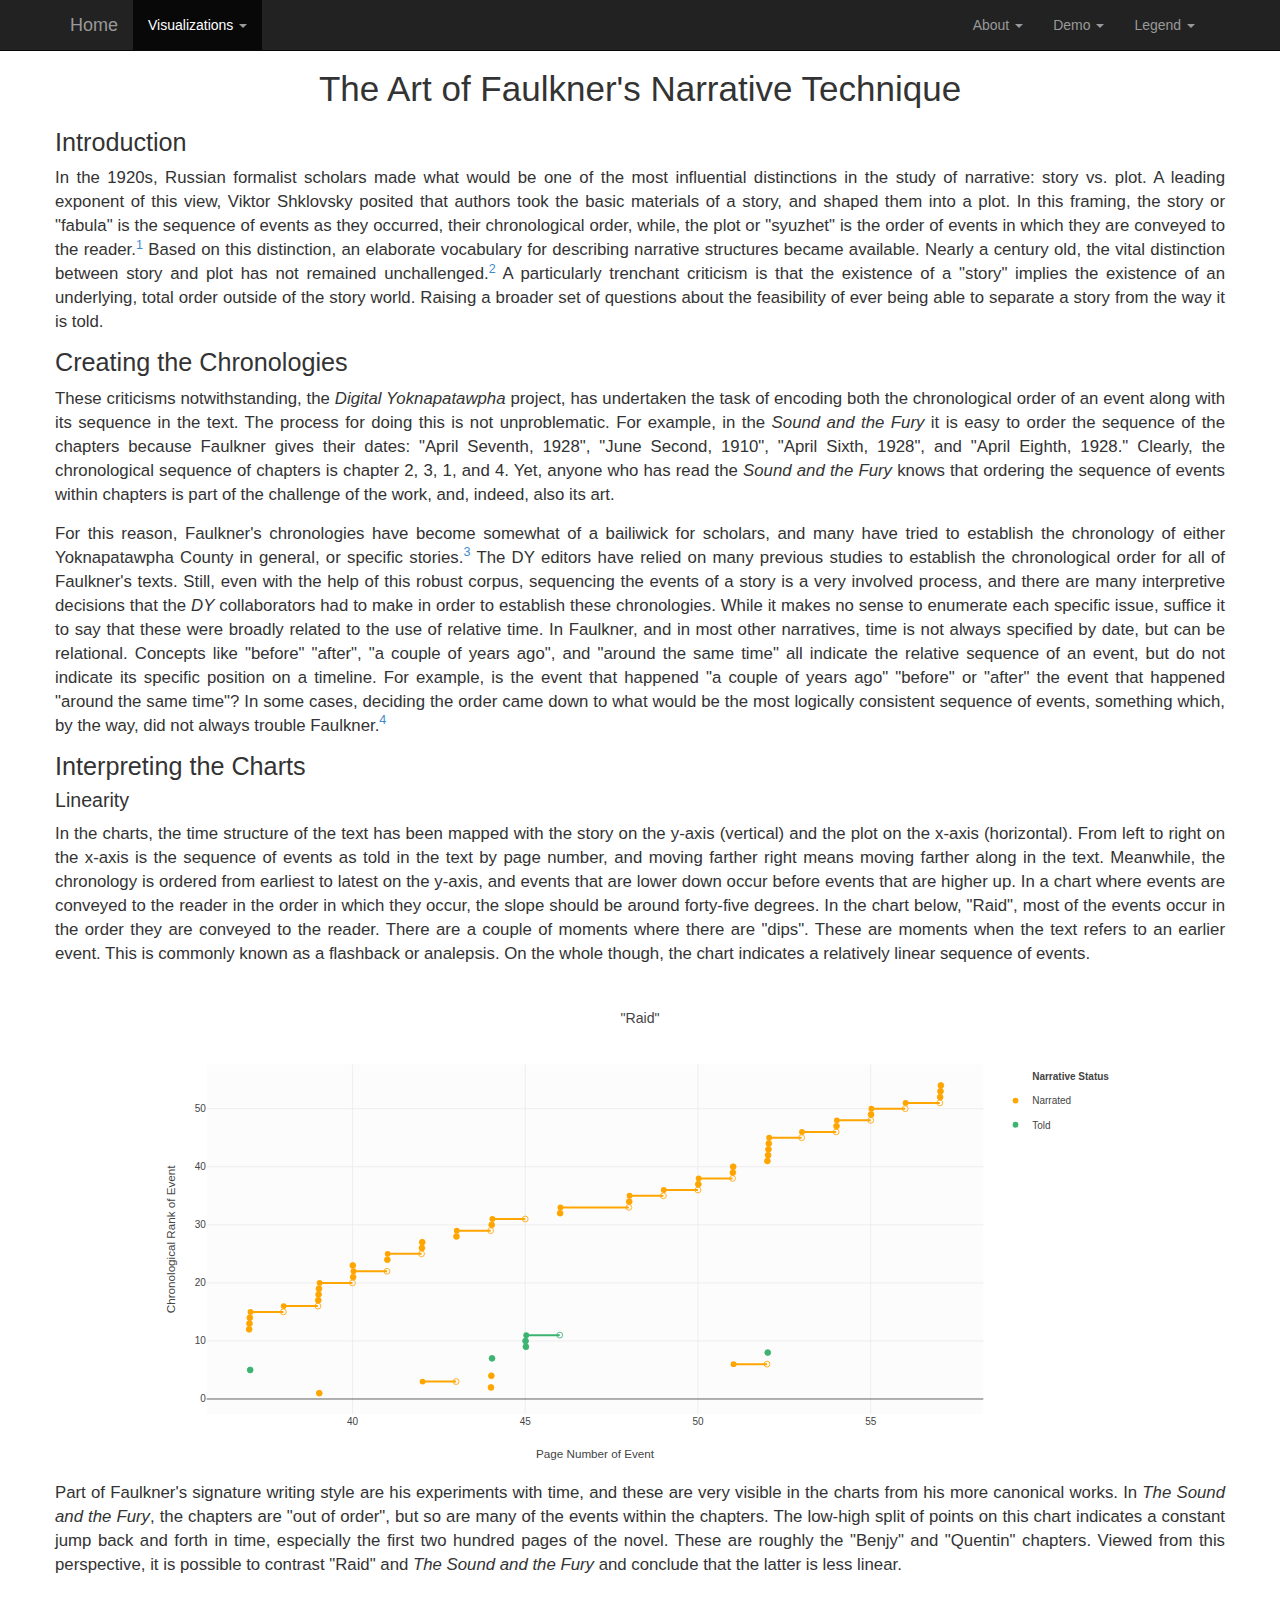
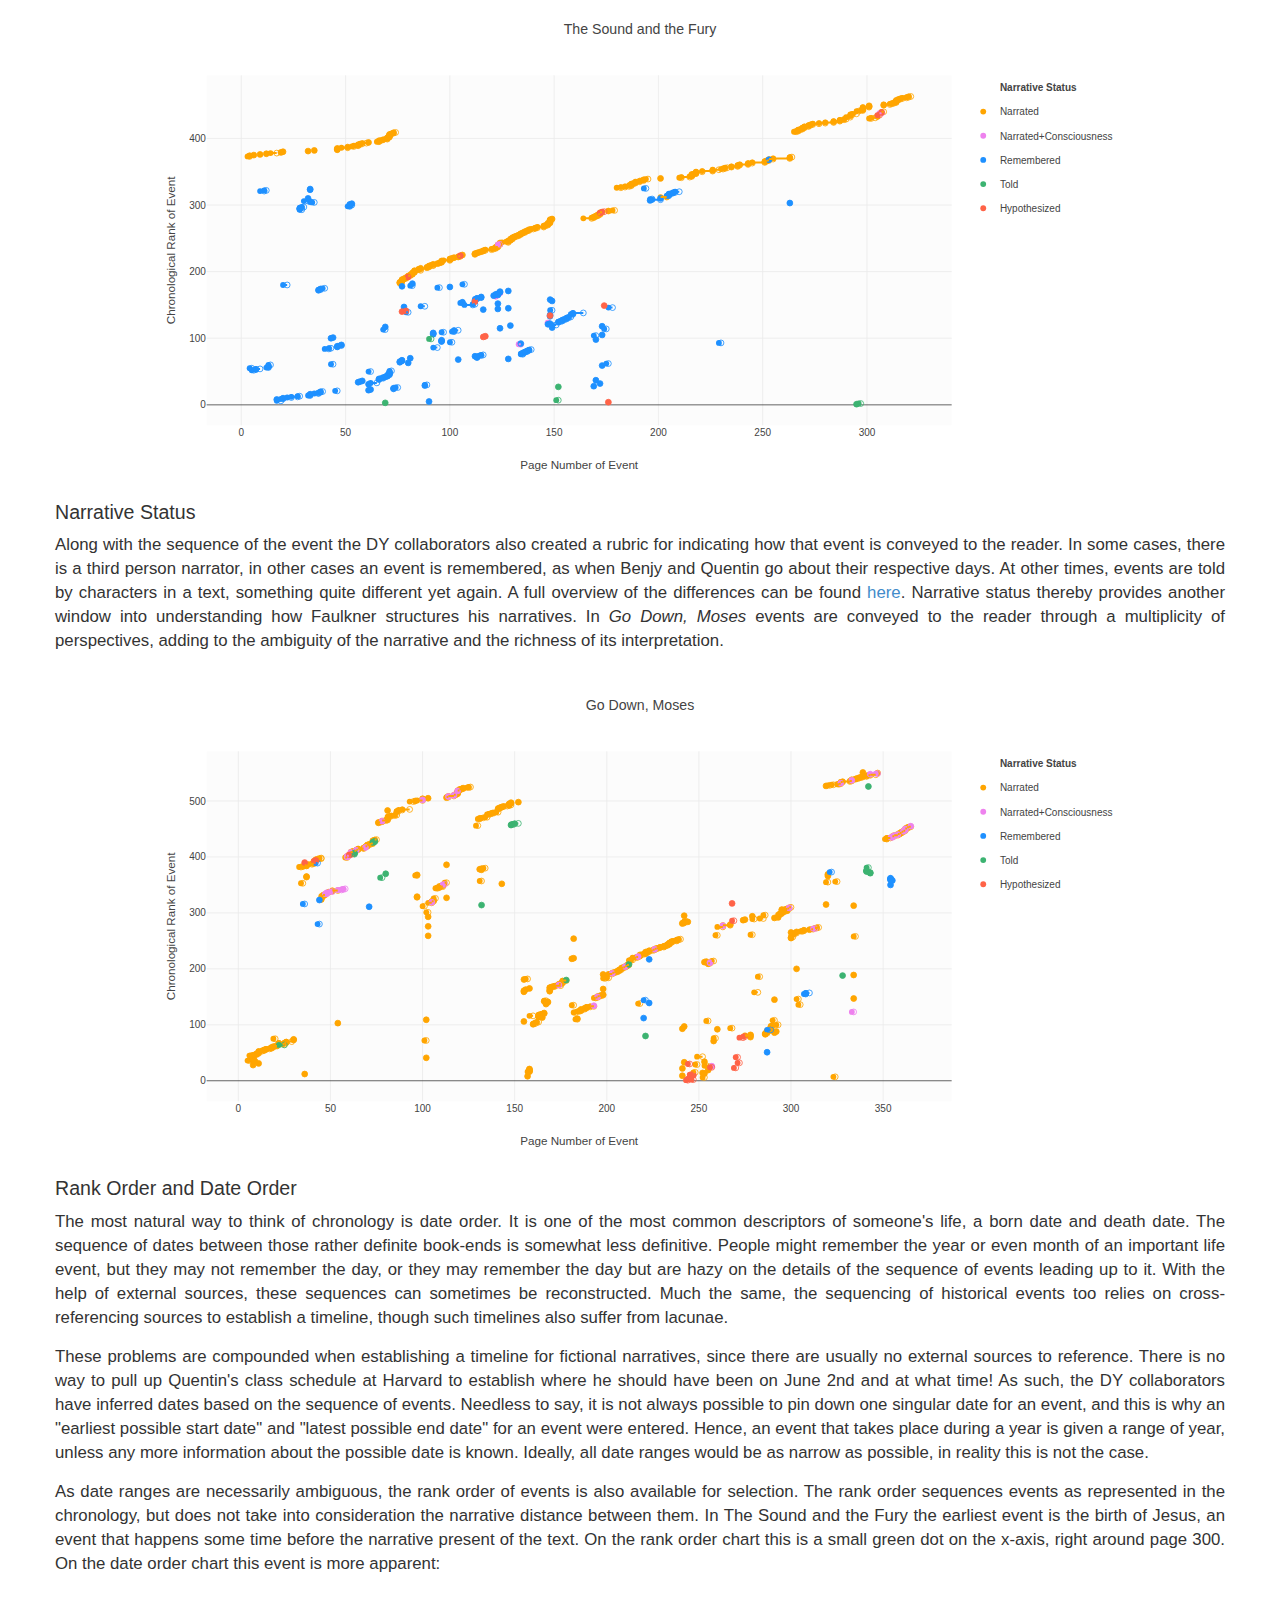
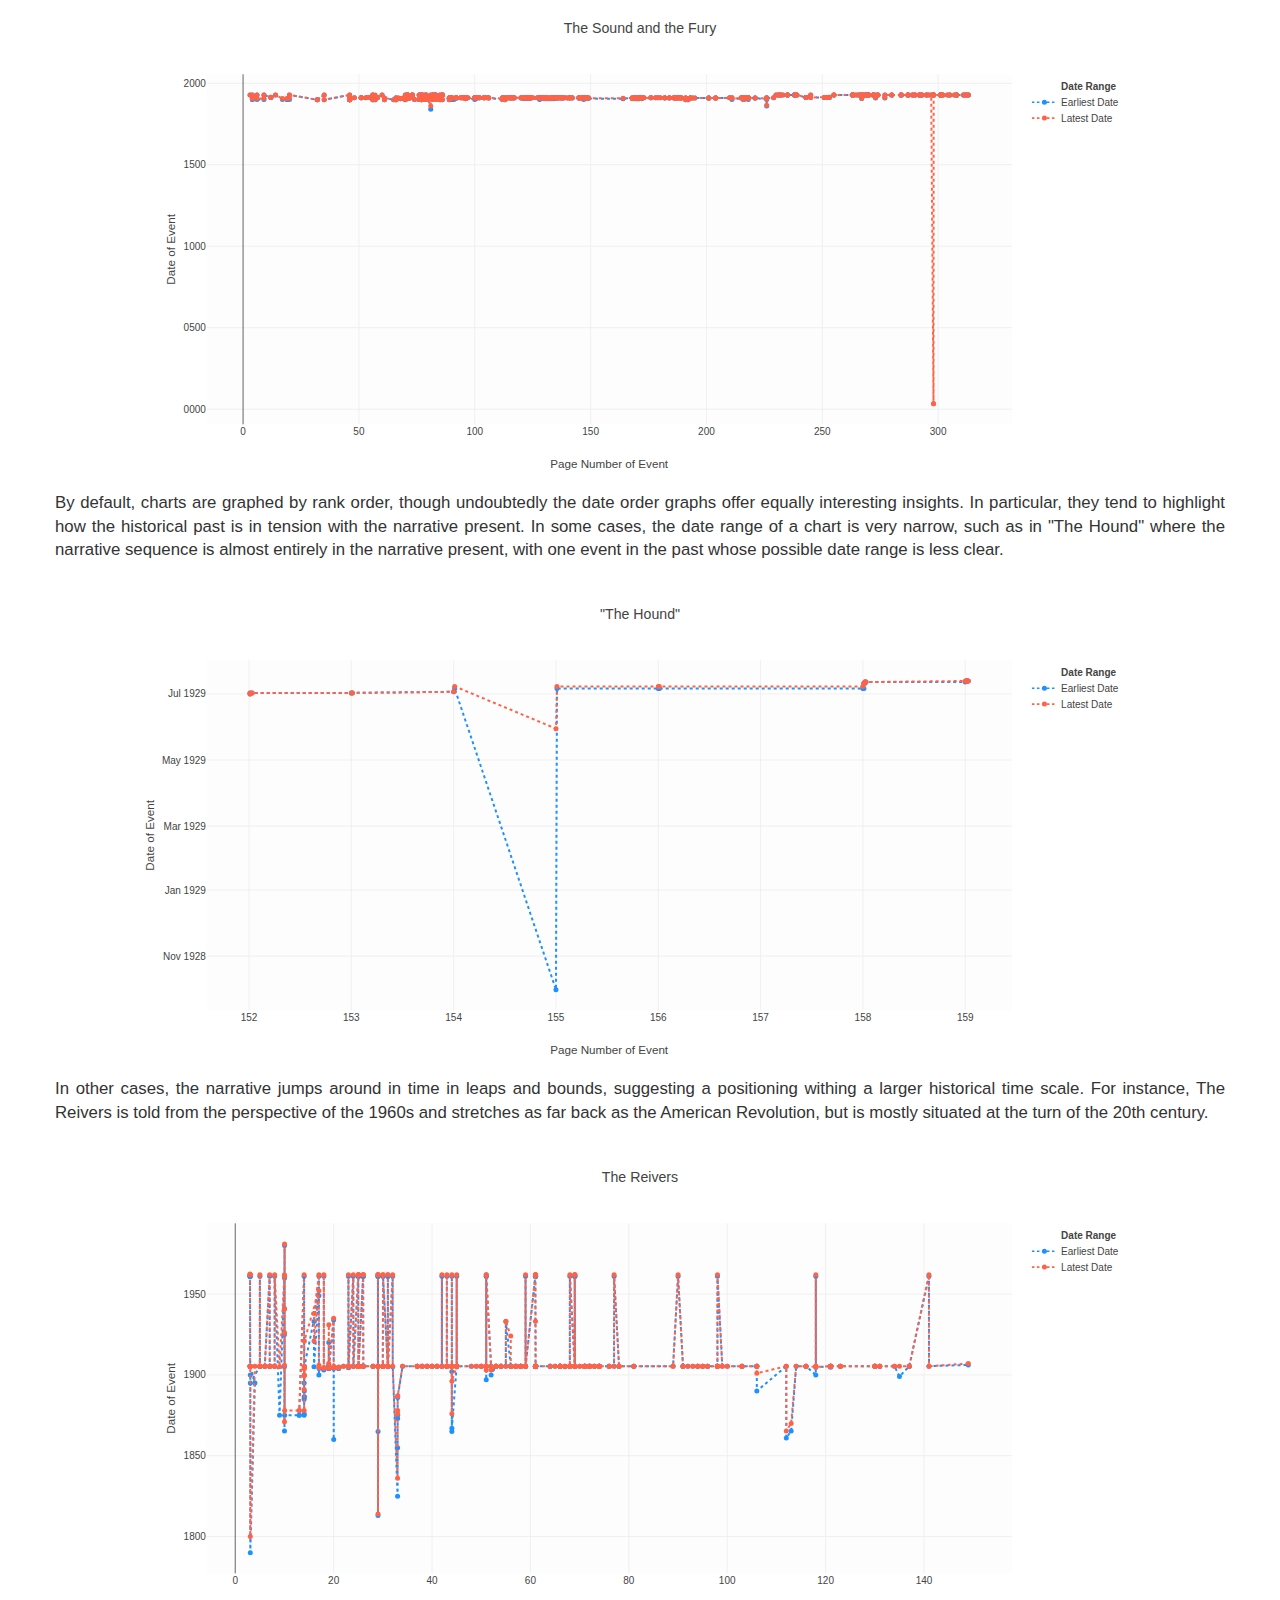
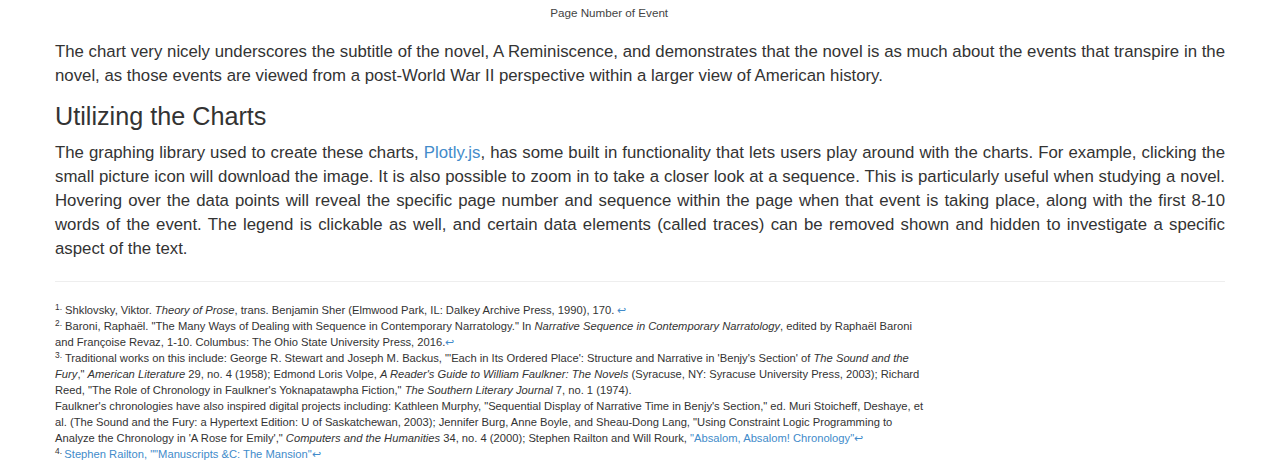
<file: The_Art_of_Faulkner.html>
<html><head><meta http-equiv="Content-Type" content="text/html; charset=windows-1252">
    <title>The Art of Faulkner's Technique</title>

    <!-- Bootstrap core CSS -->
    <link href="bootstrap.css" rel="stylesheet">
    <link href="jquery-ui.css" rel="stylesheet">
    <link href="dropdown.css" rel="stylesheet">

<!-- Additional CSS for flexbox and plotly -->
    <link href="narrativeanalysis.css" rel="stylesheet">

  <!-- Plotly.js -->
  <script src="https://cdn.plot.ly/plotly-latest.min.js"></script>
  <script src="https://momentjs.com/downloads/moment.js"></script>
  <script src="jquery.min.js"></script>
  <script src="jquery-ui.min.js"></script>
  <script src="bootstrap.min.js"></script></head>

<body>
  <div class="navbar navbar-inverse navbar-fixed-top" role="navigation">
      <div class="container">
          <div class="navbar-header">
              <button type="button" class="navbar-toggle" data-toggle="collapse" data-target=".navbar-collapse">
                  <span class="sr-only">Toggle navigation</span>
                  <span class="icon-bar"></span>
                  <span class="icon-bar"></span>
                  <span class="icon-bar"></span>
              </button>
              <a class="navbar-brand" href="index.html">Home</a>
          </div>
          <div class="collapse navbar-collapse">
              <ul class="nav navbar-nav">
                  <li class="dropdown active">
                      <a href="#" class="dropdown-toggle" data-toggle="dropdown">Visualizations <b class="caret"></b></a>
                      <ul class="dropdown-menu">
                          <li class="dropdown dropdown-submenu"><a href="#" class="dropdown-toggle" data-toggle="dropdown">Location-Character Graphs</a>
                              <ul class="dropdown-menu">
                                  <li><a href="characters-force.html">Force Directed</a></li>
                                  <li><a href="characters-bipart.html">Bipartite</a></li>
                              </ul>
                          </li>
                          <li><a href="char-char-force.html">Character-Character Graphs</a></li>
                          <li><a href="characters-graph.html">Character-Event Graphs</a></li>
                          <li class="dropdown dropdown-submenu"><a href="#" class="dropdown-toggle" data-toggle="dropdown">Heatmaps</a>
                              <ul class="dropdown-menu">
                                  <li><a href="http://faulkner.iath.virginia.edu/media/resources/DISPLAYS/HeatmapsHP.html">Spatial</a></li>
                                  <li><a href="http://faulkner.iath.virginia.edu/media/resources/DISPLAYS/TemporalHeatmapsHP.html">Temporal</a></li>
                              </ul>
                          </li>
                      </ul>
                  </li>
              </ul>
              <ul class="nav navbar-nav">
              </ul>

              <ul class="nav navbar-nav navbar-right">
                  <li class="dropdown dropdown-left ">
                      <a class="dropdown-toggle" data-toggle="dropdown" href="#">About
  		        <span class="caret"></span></a>
                      <ul class="dropdown-menu">
                          <div id="about" style="padding-left:8px;padding-right:20px">
                              <li><a href="The_Art_of_Faulkner.html">Detailed Guide</a></li>
                          </div>

                      </ul>
                  </li>
                  <li class="dropdown dropdown-left ">
                      <a class="dropdown-toggle" data-toggle="dropdown" href="#">Demo
  	        <span class="caret"></span></a>
                      <ul class="dropdown-menu">
                          <div id="demo" style="padding-left:8px;padding-right:20px">
                          </div>

                      </ul>
                  </li>
                  <li class="dropdown dropdown-left ">
                      <a class="dropdown-toggle" data-toggle="dropdown" href="#">Legend
  		        <span class="caret"></span></a>
                      <ul class="dropdown-menu">
                          <div id="legend" style="padding-left:8px">

                          </div>
                      </ul>
                  </li>
              </ul>
          </div>
      </div>
  </div>

  <div class="container">
      <div class="navbar-header">
          <button type="button" class="navbar-toggle" data-toggle="collapse" data-target=".navbar-collapse">
              <span class="sr-only">Toggle navigation</span>
              <span class="icon-bar"></span>
              <span class="icon-bar"></span>
              <span class="icon-bar"></span>
          </button>
          <a class="navbar-brand" href="index.html">Home</a>
      </div>
      <div class="collapse navbar-collapse">
          <ul class="nav navbar-nav">
              <li class="active"><a href="#">Events</a></li>
              <li><a href="characters.html">Characters</a></li>
              <li><a href="locations.html">Locations</a></li>
              <li class=""><a href="texts.html">Career</a></li>
          </ul>
      </div>
  </div>
  <div class= "container">
    <div class="essay-body">
    <div class = "row">
      <div class = "col">
      <h2>The Art of Faulkner's Narrative Technique</h2>
      <h3>Introduction</h3>
<p>In the 1920s, Russian formalist scholars made what would be one of the most
  influential distinctions in the study of narrative: story vs. plot.
  A leading exponent of this view, Viktor Shklovsky posited that authors took
  the basic materials of a story, and shaped them into a plot. In this framing,
  the story or "fabula" is the sequence of events as they occurred, their
  chronological order, while, the plot or "syuzhet" is the order of events
  in which they are conveyed to the reader.<sup><a href="#fn1" id="ref1">1</a></sup> Based on this distinction,
  an elaborate vocabulary for describing narrative structures became available.
  Nearly a century old, the vital distinction between story and plot has not
  remained unchallenged.<sup><a href="#fn2" id="ref2">2</a></sup> A particularly trenchant criticism is that the
  existence of a "story" implies the existence of an underlying,
  total order outside of the story world. Raising a broader set of questions
  about the feasibility of ever being able to separate a story from the way it is told.</p>
<h3>Creating the Chronologies</h3>
<p>These criticisms notwithstanding, the <em>Digital Yoknapatawpha</em> project,
  has undertaken the task of encoding both the chronological order of an event
  along with its sequence in the text. The process for doing this is not unproblematic.
  For example, in the <em>Sound and the Fury</em> it is easy to order the sequence
  of the chapters because Faulkner gives their dates: "April Seventh, 1928",
  "June Second, 1910", "April Sixth, 1928", and "April Eighth, 1928." Clearly,
  the chronological sequence of chapters is chapter 2, 3, 1, and 4.
  Yet, anyone who has read the <em>Sound and the Fury</em> knows that ordering
  the sequence of events within chapters is part of the challenge of the work,
  and, indeed, also its art.</p>
<p>For this reason, Faulkner's chronologies have become somewhat of a
  bailiwick for scholars, and many have tried to establish the chronology of
  either Yoknapatawpha County in general, or specific stories.<sup><a href="#fn3" id="ref3">3</a></sup>
  The DY editors have relied on many previous studies to establish the
  chronological order for all of Faulkner's texts. Still, even with the help
  of this robust corpus, sequencing the events of a story is a very involved
  process, and there are many interpretive decisions that the <em>DY</em>
  collaborators had to make in order to establish these chronologies. While it
  makes no sense to enumerate each specific issue, suffice it to say that these
  were broadly related to the use of relative time. In Faulkner, and in most
  other narratives, time is not always specified by date, but can be relational.
  Concepts like "before" "after", "a couple of years ago", and "around the same time"
  all indicate the relative sequence of an event, but do not indicate its
  specific position on a timeline. For example, is the event that happened
  "a couple of years ago" "before" or "after" the event that happened
  "around the same time"? In some cases, deciding the order came down to what
   would be the most logically consistent sequence of events, something which,
   by the way, did not always trouble Faulkner.<sup><a href="#fn4" id="ref4">4</a></sup></p>
      <h3>Interpreting the Charts<h3>
              <h4>Linearity</h4>
              <p>In the charts, the time structure of the text has been mapped
                with the story on the y-axis (vertical) and the plot on the x-axis
                (horizontal). From left to right on the x-axis is the sequence of
                events as told in the text by page number, and moving farther
                right means moving farther along in the text. Meanwhile, the
                chronology is ordered from earliest to latest on the y-axis,
                and events that are lower down occur before events that are higher up.
                In a chart where events are conveyed to the reader in the order in which
                they occur, the slope should be around forty-five degrees.
                In the chart below, "Raid", most of the events occur in the
                order they are conveyed to the reader. There are a couple of
                moments where there are "dips". These are moments when the text
                refers to an earlier event. This is commonly known as a flashback or analepsis.
                On the whole though, the chart indicates a relatively linear sequence of events.</p>
                <img src="images/DY_narrative analysis _Raid_ (Rank Order).svg" class="image">
<p>Part of Faulkner's signature writing style are his experiments with time, and these are
  very visible in the charts from his more canonical works. In <em>The Sound and the Fury</em>,
  the chapters are "out of order", but so are many of the events within the chapters.
  The low-high split of points on this chart indicates a constant jump back and forth in time,
  especially the first two hundred pages of the novel. These are roughly the "Benjy" and "Quentin"
  chapters. Viewed from this perspective, it is possible to contrast "Raid" and <em>The
  Sound and the Fury</em> and conclude that the latter is less linear.</p>
  <img src="images/DY_narrative analysis The Sound and the Fury (Rank Order).svg" class="image">

  <h4>Narrative Status</h4>
  <p>Along with the sequence of the event the DY collaborators also created
    a rubric for indicating how that event is conveyed to the reader.
    In some cases, there is a third person narrator, in other cases an event is
    remembered, as when Benjy and Quentin go about their respective days.
    At other times, events are told by characters in a text, something quite
    different yet again. A full overview of the differences can be found <a href="http://faulkner.drupal.shanti.virginia.edu/content/instructions-0">here</a>.
    Narrative status thereby provides another window into understanding how
    Faulkner structures his narratives. In <em>Go Down, Moses</em> events are
    conveyed to the reader through a multiplicity of perspectives, adding to the
    ambiguity of the narrative and the richness of its interpretation. </p>
<img src="images/DY_narrative analysis Go Down, Moses (Rank Order).svg" class="image">
<h4>Rank Order and Date Order</h4>
<p>The most natural way to think of chronology is date order. It is one of the most common descriptors of someone's life, a born date and death date. The sequence of dates between those rather definite book-ends is somewhat less definitive. People might remember the year or even month of an important life event, but they may not remember the day, or they may remember the day but are hazy on the details of the sequence of events leading up to it. With the help of external sources, these sequences can sometimes be reconstructed. Much the same, the sequencing of historical events too relies on cross-referencing sources to establish a timeline, though such timelines also suffer from lacunae.</p>
<p>These problems are compounded when establishing a timeline for fictional narratives, since there are usually no external sources to reference. There is no way to pull up Quentin's class schedule at Harvard to establish where he should have been on June 2nd and at what time! As such, the DY collaborators have inferred dates based on the sequence of events. Needless to say, it is not always possible to pin down one singular date for an event, and this is why an "earliest possible start date" and "latest possible end date" for an event were entered. Hence, an event that takes place during a year is given a range of year, unless any more information about the possible date is known. Ideally, all date ranges would be as narrow as possible, in reality this is not the case.</p>
<p>As date ranges are necessarily ambiguous, the rank order of events is also available for selection. The rank order sequences events as represented in the chronology, but does not take into consideration the narrative distance between them. In The Sound and the Fury the earliest event is the birth of Jesus, an event that happens some time before the narrative present of the text. On the rank order chart this is a small green dot on the x-axis, right around page 300. On the date order chart this event is more apparent:</p>
<img src="images/DY_narrative analysis The Sound and the Fury (Date Order).svg" class="image">
<p>By default, charts are graphed by rank order, though undoubtedly the date order graphs offer equally interesting insights. In particular, they tend to highlight how the historical past is in tension with the narrative present. In some cases, the date range of a chart is very narrow, such as in "The Hound" where the narrative sequence is almost entirely in the narrative present, with one event in the past whose possible date range is less clear.</p>
<img src="images/DY_narrative analysis _The Hound_ (Date Order).svg" class="image">
<p>In other cases, the narrative jumps around in time in leaps and bounds, suggesting a positioning withing a larger historical time scale. For instance, The Reivers is told from the perspective of the 1960s and stretches as far back as the American Revolution, but is mostly situated at the turn of the 20th century.</p>
<img src="images/DY_narrative analysis The Reivers (Date Order).svg" class="image">
<p>The chart very nicely underscores the subtitle of the novel, A Reminiscence, and demonstrates that the novel is as much about the events that transpire in the novel, as those events are viewed from a post-World War II perspective within a larger view of American history.</p>
<h3>Utilizing the Charts</h3>
<p>The graphing library used to create these charts, <a href="https://plot.ly/javascript/">Plotly.js</a>, has some built in functionality that lets users play around with the charts. For example, clicking the small picture icon will download the image. It is also possible to zoom in to take a closer look at a sequence. This is particularly useful when studying a novel. Hovering over the data points will reveal the specific page number and sequence within the page when that event is taking place, along with the first 8-10 words of the event. The legend is clickable as well, and certain data elements (called traces) can be removed shown and hidden to investigate a specific aspect of the text.</p>
</div>

        <hr></hr>
      <div class=footnotes>
      <span><sup id="fn1">1.</sup> Shklovsky, Viktor. <em>Theory of Prose</em>,
      trans. Benjamin Sher (Elmwood Park, IL: Dalkey Archive Press, 1990), 170.
      <a href="#ref1" title="Jump back to footnote 1 in the text.">&#8617;</a></span><br>
      <span><sup id="fn2">2.</sup> Baroni, Rapha&euml;l. "The Many Ways of Dealing
      with Sequence in Contemporary Narratology." In <em>Narrative Sequence in
      Contemporary Narratology</em>, edited by Rapha&euml;l Baroni and Fran&ccedil;oise
      Revaz, 1-10. Columbus: The Ohio State University Press, 2016.<a href="#ref2" title="Jump back to footnote 2 in the text.">&#8617;</a></span><br>
      <span><sup id="fn3">3.</sup> Traditional works on this include: George R.
      Stewart and Joseph M. Backus, "'Each in Its Ordered Place': Structure and
      Narrative in 'Benjy's Section' of <em>The Sound and the Fury</em>," <em>American Literature</em>
      29, no. 4 (1958); Edmond Loris Volpe, <em>A Reader's Guide to William Faulkner:
      The Novels</em> (Syracuse, NY: Syracuse University Press, 2003);
      Richard Reed, "The Role of Chronology in Faulkner's Yoknapatawpha Fiction,"
      <em>The Southern Literary Journal</em> 7, no. 1 (1974).<br>
      Faulkner's chronologies have also inspired digital projects including: Kathleen
      Murphy, "Sequential Display of Narrative Time in Benjy's Section," ed.
      Muri Stoicheff, Deshaye, et al.
      (The Sound and the Fury: a Hypertext Edition: U of Saskatchewan, 2003);
      Jennifer Burg, Anne Boyle, and Sheau-Dong Lang, "Using Constraint
      Logic Programming to Analyze the Chronology in 'A Rose for Emily',"
      <em>Computers and the Humanities</em> 34, no. 4 (2000); Stephen
      Railton and Will Rourk, <a href="http://twain.lib.virginia.edu/absalom/index2.html">"Absalom, Absalom! Chronology"</a><a href="#ref3" title="Jump back to footnote 3 in the text.">&#8617;</a></sup></span><br>
      <span><sup id="fn4">4. </sup><a href="http://faulkner.drupal.shanti.virginia.edu/node/18732?canvas">Stephen Railton, ""Manuscripts &C: The Mansion"</a><a href="#ref4" title="Jump back to footnote 4 in the text.">&#8617;</a><span><br>
      </div>

    </div>
  </div>

</body>
</file>
<file: dropdown.css>
.dropdown-submenu{ position: relative; }

.dropdown-submenu>.dropdown-menu{
  top:0;
  left:100%;
  margin-top:-6px;
  margin-left:-1px;
  -webkit-border-radius:0 6px 6px 6px;
  -moz-border-radius:0 6px 6px 6px;
  border-radius:0 6px 6px 6px;
}

.dropdown-submenu>a:after{
  display:block;
  content:" ";
  float:right;
  width:0;
  height:0;
  border-color:transparent;
  border-style:solid;
  border-width:5px 0 5px 5px;
  border-left-color:#cccccc;
  margin-top:5px;margin-right:-10px;
}
.dropdown-submenu:hover>a:after{
  border-left-color:#555;
}
.dropdown-submenu.pull-left{ float: none; }
.dropdown-submenu.pull-left>.dropdown-menu{
  left: -100%;
  margin-left: 10px;
  -webkit-border-radius: 6px 0 6px 6px;
  -moz-border-radius: 6px 0 6px 6px;
  border-radius: 6px 0 6px 6px;
}
</file>
<file: narrativeanalysis.css>
@media (min-width: 768px) {
  .modal-xl {
    width: 90%;
   max-width:1200px;
  }
  .js-plotly-plot,
  .plot-container {
            height: 40vh
  }
}

h2 {
    font-size: 2.5em;
    margin-top: 0px;
    text-align: center;
    margin:20px
}
h3 {
    font-size: 1.8em;
    margin-bottom: 10px;
    margin-top: 10px;
}

h4 {
    font-size: 1.4em;
}
h5{
    font-style: italic;
    font-size: 1.1em;
}

p{
  margin-bottom: 5px;
}

body {
    height: 100%;
    overflow: auto;
    }

form {
    background-color: rgb(252,252,252);
    background-color: rgba(252,252,252,.5);
    border-color:rgb(50,50,50);
    border-color: rgba(50,50,50,.5);
    border-style: solid;
    border-radius: 1px;
    border-width: 1px;
    min-height:auto;
    padding: 10px;
    margin-bottom: 20px;
    margin-top: 20px;
}

.flex-box{
  display: flex;
  justify-content: flex-start;
  flex-flow:row wrap;
}

   .flex-box>* {
       flex: 1 0 50%;
       text-align: center;
      }

.btn {
    margin: 5px;
    padding: 4px 6px;
    font-size: .9em;
    display: inline-block;
}

.form-control{
  margin: 5px;
  width:97%;
  }

.column {
    float: left;
    width: 33.33%;
    column-gap: 50px;

}

.row:after {
    content: "";
    display: table;
    clear: both;
}



.image {
height: 500px;
margin-left: auto;
margin-right: auto;
display: block;
}
.footnotes{
  font-size: .8em;
  width:75%;
}

.essay-body p{
  font-size: 1.2em;
  margin-bottom: 15px;
  text-align: justify;
}

.loading {
  padding: 12.5%;
}
.narrative-info-box-number{
  font-weight: bold;
  padding-left: 5px;
}

#NarrativeInformation{
  margin-left: 40px;
  }
</file>
